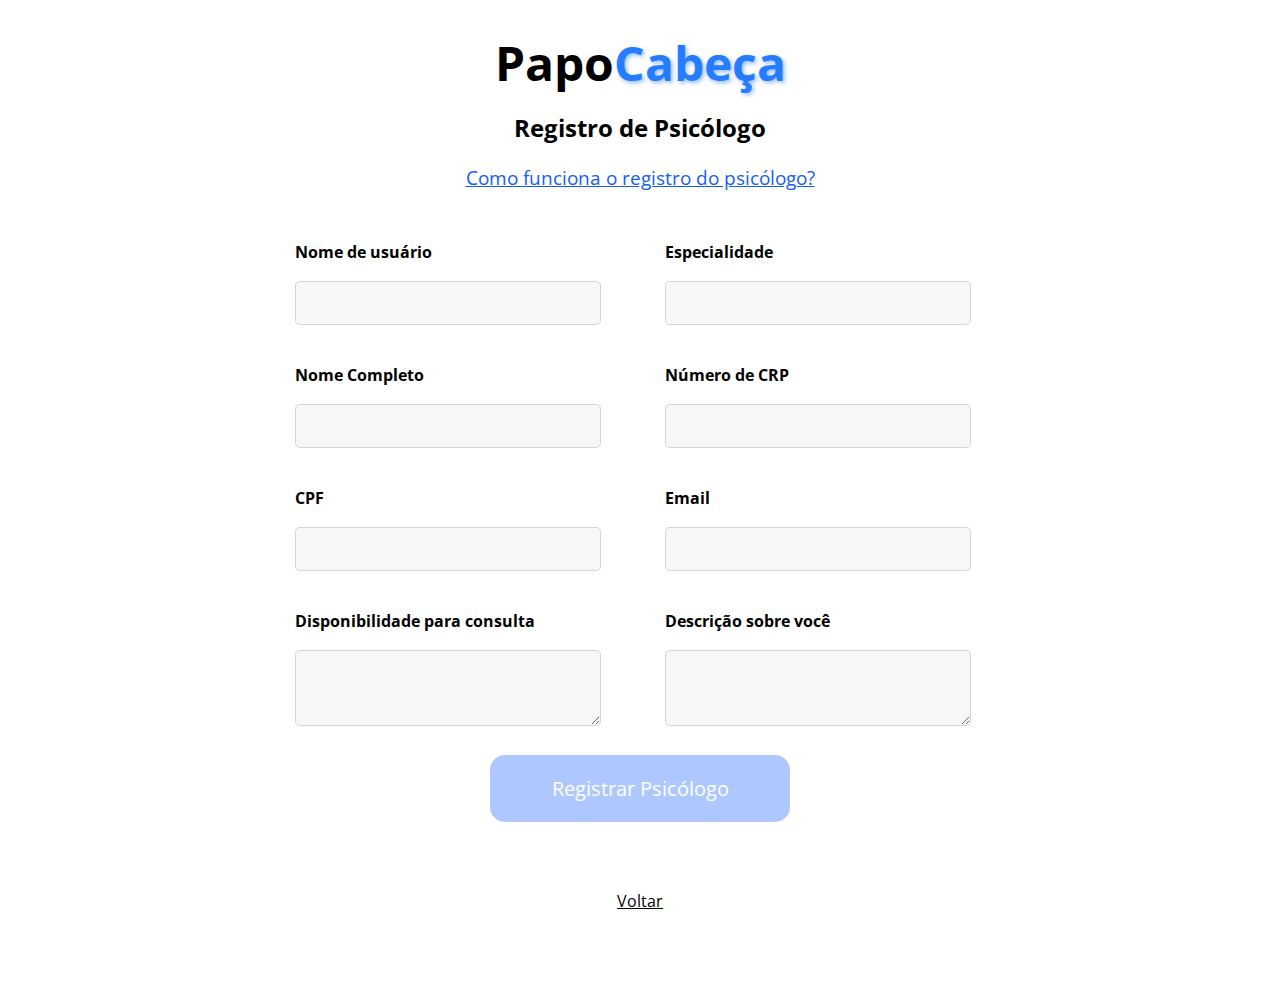
<file: auth-psico.html>
<!DOCTYPE html>
<html lang="pt-br">
<head>
    <meta charset="UTF-8">
    <meta name="viewport" content="width=device-width, initial-scale=1.0">
    <link type="text/css" rel="stylesheet" href="style/psicologo.css">
    <link rel="icon" href="img/icone.ico" type="image/x-icon">
    <link rel="stylesheet" href="style/sweetalert2.css">
    <link rel="stylesheet" href="https://cdnjs.cloudflare.com/ajax/libs/font-awesome/6.4.2/css/all.min.css">
    <script src="js/jquery.js"></script>
    <script src="js/sweetalert2.js"></script>
    <title>PapoCabeça</title>
</head>
<body>
    <h1>Papo<span>Cabeça</span></h1>
    <h2>Registro de Psicólogo</h2>

    <div class="duvida">
        <a href="sobre_psico.html">Como funciona o registro do psicólogo?</a>
    </div>

    <div class="container">
        <form id="registroPsicologoForm" method="post">
            <div class="left">
                <label for="username_psicologo">Nome de usuário</label>
                <input type="text" name="username_psicologo" id="username_psicologo" required>

                <label for="nome_psicologo">Nome Completo</label>
                <input type="text" name="nome_psicologo" id="nome_psicologo" required>

                <label for="cpf_psicologo">CPF</label>
                <input type="text" name="cpf_psicologo" id="cpf_psicologo" required>

                <label for="disponibilidade">Disponibilidade para consulta</label>
                <textarea id="disponibilidade" name="disponibilidade" required></textarea>
            </div>

            <div class="right">
                <label for="especialidade">Especialidade</label>
                <input type="text" name="especialidade" id="especialidade" required>

                <label for="crp">Número de CRP</label>
                <input type="text" name="crp" id="crp" required>

                <label for="contato">Email</label>
                <input type="text" name="contato" id="contato" required>

                <label for="descricao">Descrição sobre você</label>
                <textarea id="descricao" name="descricao" required></textarea>
            </div>

            <button type="submit">Registrar Psicólogo</button>
        </form>
    </div>

    <div class="link-voltar">
        <a href="auth.html">Voltar</a>
    </div>

    <script>
        document.getElementById('registroPsicologoForm').addEventListener('submit', function(event) {
    event.preventDefault(); // Impede o envio normal do formulário

    const formData = new FormData(this);

    fetch('process/psicologo.php', {
        method: 'POST',
        body: formData
    })
    .then(response => response.json())  // Espera que o PHP retorne um JSON
    .then(data => {
        if (data.status === "success") {
            Swal.fire({
                icon: 'success',
                title: 'Psicólogo registrado com sucesso!',
                text: data.message,
            }).then(() => {
                window.location.reload();  // Opcional: Recarrega a página ou redireciona
            });
        } else {
            Swal.fire({
                icon: 'error',
                title: 'Erro!',
                text: data.message,
            });
        }
    })
    .catch(error => {
        Swal.fire({
            icon: 'error',
            title: 'Erro de conexão!',
            text: 'Não foi possível conectar ao servidor.',
        });
    });
});

    </script>
</body>
</html>
</file>
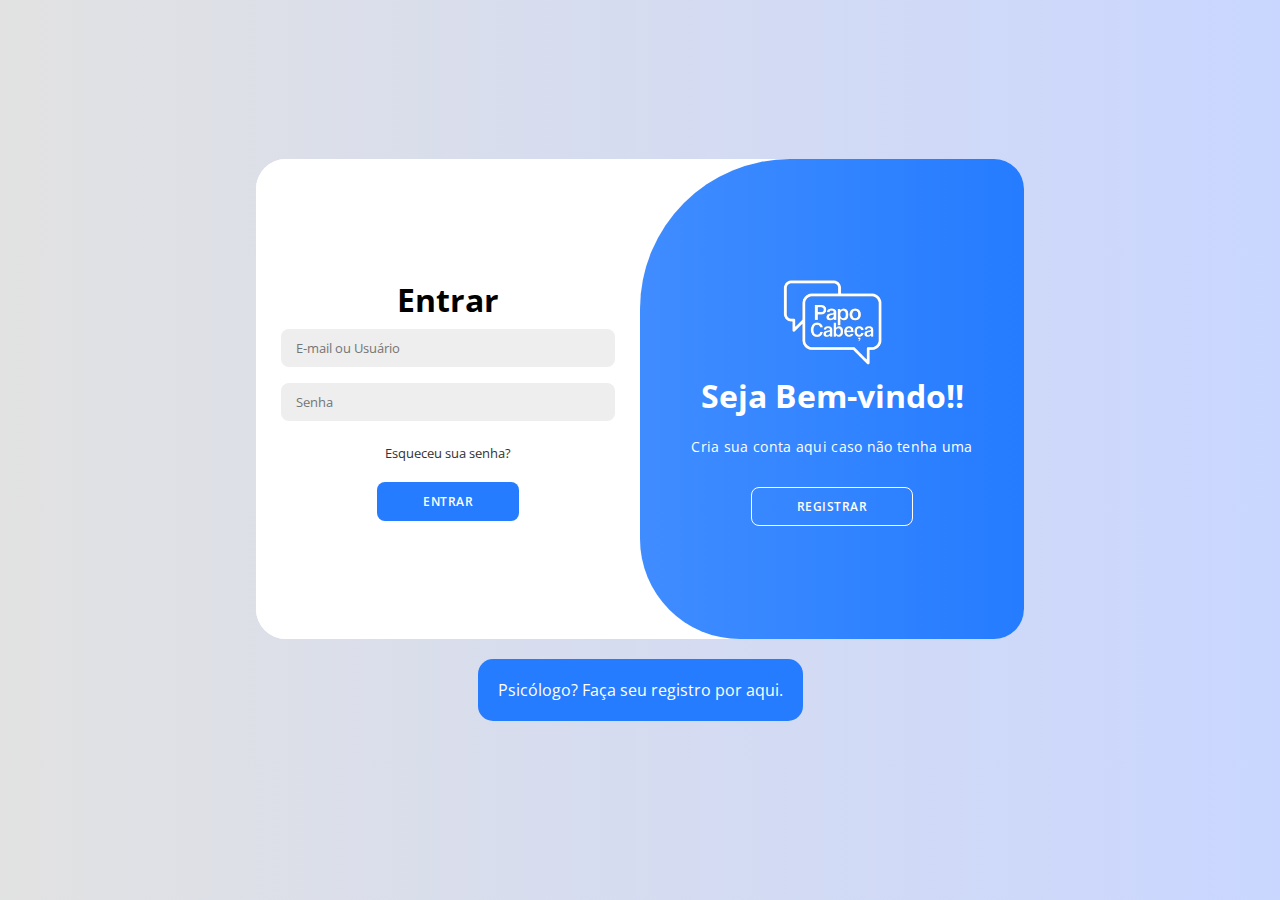
<file: auth.html>
<!DOCTYPE html>
<html lang="pt-br">
<head>
    <meta charset="UTF-8">
    <meta name="viewport" content="width=device-width, initial-scale=1.0">
    <link type="text/css" rel="stylesheet" href="style/auth.css">
    <link rel="stylesheet" href="style/sweetalert2.css">
    <link rel="stylesheet" href="https://cdnjs.cloudflare.com/ajax/libs/font-awesome/6.4.2/css/all.min.css">
    <script src="js/jquery.js"></script>
    <script src="js/sweetalert2.js"></script>
    <link rel="icon" href="img/icone.ico" type="image/x-icon">
    <title>PapoCabeça</title>
</head>
<body>
    <div id="loading" style="display: none;">Loading&#8330</div>

    <div class="container" id="container">
        <div class="form-container sign-up">
            <form method="POST" id="registrar">
                <h1>Criar nova conta</h1>
                <input type="text" name="username" minlength="5" maxlength="15" required placeholder="Usuário"/>
                <input type="email" name="email" required placeholder="E-mail" />
                <input type="password" name="password" minlength="8" required placeholder="Senha" />
                <input type="password" name="repPassword" minlength="8" required placeholder="Repita a senha" />
                <button type="submit">Criar</button>
            </form>
        </div>
        <div class="form-container sign-in">
            <form method="POST" id="logar">
                <h1>Entrar</h1>
                <input type="text" name="email" class="field" required placeholder="E-mail ou Usuário" />
                <input type="password" name="password" class="field" required placeholder="Senha" />
                <a href="#">Esqueceu sua senha? </a>
                <button type="submit">Entrar</button>
            </form>
        </div>
        <div class="toggle-container">
            <div class="toggle">
                <div class="toggle-panel toggle-left">
                    <img src="img/pc-img.png" alt="logo papo cabeça">
                    <h1>Já tem conta?</h1>
                    <p>Entre aqui com sua conta</p>
                    <button class="hidden" id="login">Entrar</button>
                </div>
                <div class="toggle-panel toggle-right right">
                    <img src="img/pc-img.png" alt="logo papo cabeça">
                    <h1>Seja Bem-vindo!!</h1>   
                    <p>Cria sua conta aqui caso não tenha uma</p>
                    <button class="hidden" id="register">Registrar</button>
                </div>
            </div>
        </div>
    </div>

    <div class="btn-psico">
        <button><a href="auth-psico.html">Psicólogo? Faça seu registro por aqui. </a></button>
    </div>

    <script src="js/script.js"></script>

    <script>
        // Função para exibir alertas de erro
        function showError(title, text) {
            Swal.fire({
                title: title,
                text: text,
                icon: 'error',
                confirmButtonText: 'Tentar novamente'
            });
        }

        // Submissão de formulário para login
        $('#logar').on('submit', function (e) {
            e.preventDefault();
            $.ajax({
                type: 'post',
                url: 'process/login.php',
                data: $(this).serialize(),
                beforeSend: function () {
                    $('#loading').show();
                },
                complete: function () {
                    $('#loading').hide();
                },
                success: function (data) {
                    const response = JSON.parse(data);
                    if (response.redirect) {
                        location.href = response.redirect;
                    }
                },
                error: function (error) {
                    console.error(error);
                    showError('Oops!', 'Erro ao fazer login. Por favor, tente novamente.');
                }
            });
        });
        
        // Submissão de formulário para registro
        $('#registrar').on('submit', function (e) {
            e.preventDefault();
            $.ajax({
                type: 'post',
                url: 'process/registration.php',
                data: $(this).serialize(),
                beforeSend: function () {
                    $('#loading').show();
                },
                complete: function () {
                    $('#loading').hide();
                },
                success: function (data) {
                    location.href = "./";
                },
                error: function (error) {
                    console.error(error);
                    showError('Ocorreu algum erro!!', 'Erro ao criar conta. Por favor, tente novamente.');
                }
            });
        });
    </script>
</body>
</html>
</file>
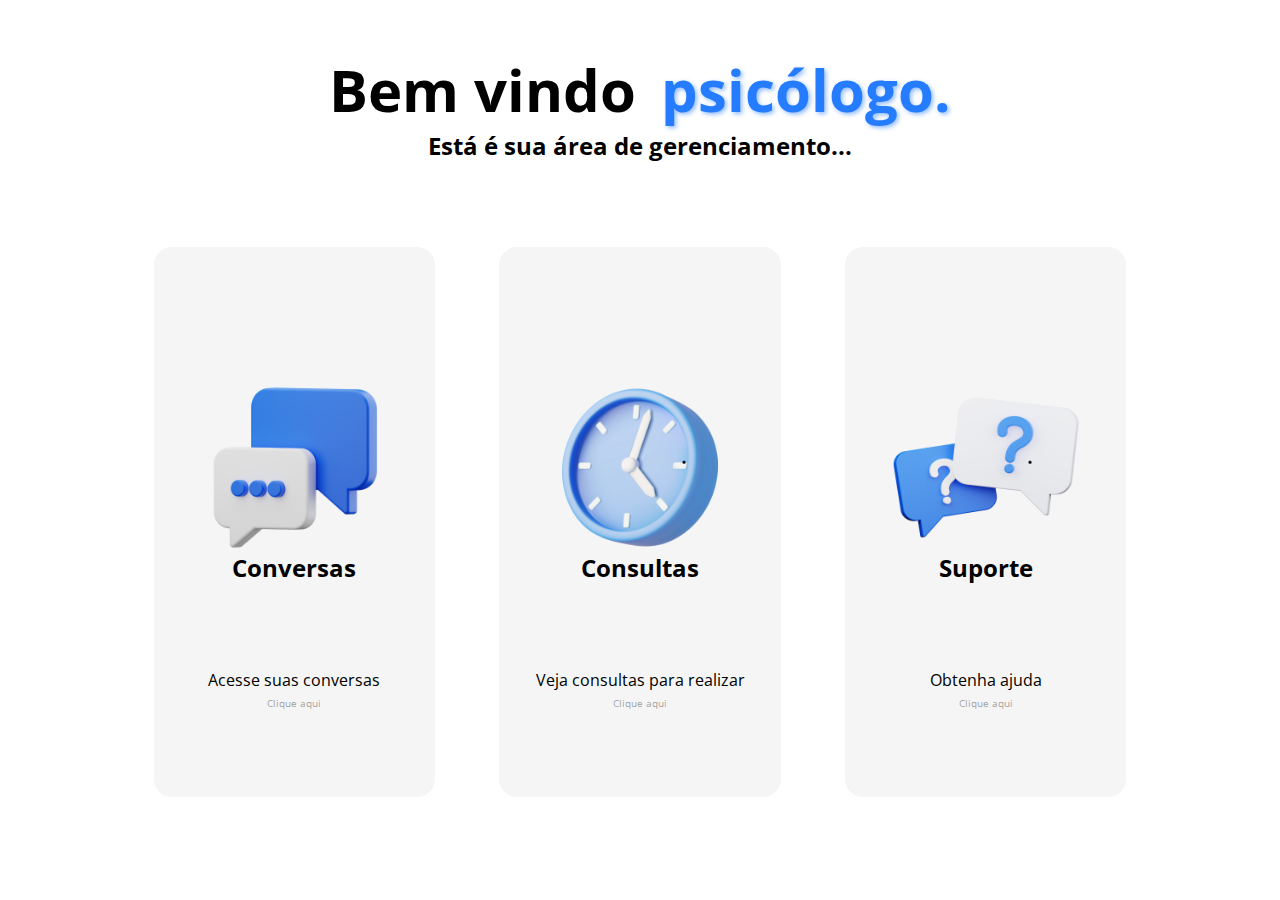
<file: dashboard.html>
<!DOCTYPE html>
<html lang="pt-br">
<head>
    <meta charset="UTF-8">
    <link type="text/css" rel="stylesheet" href="style/dashboard.css">
    <link rel="icon" href="img/icone.ico" type="image/x-icon">
    <link rel="stylesheet" href="style/sweetalert2.css">
    <link rel="stylesheet" href="https://cdnjs.cloudflare.com/ajax/libs/font-awesome/6.4.2/css/all.min.css">
    <script src="js/jquery.js"></script>
    <script src="js/sweetalert2.js"></script>
    <title>PapoCabeça</title>
</head>
<body>
    
    <h1>Bem vindo <span> psicólogo.</span></h1>
    <h2>Está é sua área de gerenciamento...</h2>


    <div class="blocos-container" id="blocos-container">
        <div class="bloco" id="bloco-um" >
            <img src="img/chatdenovo.png" alt="">
            <a href="conversas.html">
                <h2>Conversas</h2>
                <p>Acesse suas conversas</p>
                <p id="click-me">Clique aqui</p>
            </a>
        </div>
        <div class="bloco" id="bloco-um" >
            <img src="img/calendario.png" alt="">
            <a href="consultas.html">
                <h2>Consultas </h2>
                <p>Veja consultas para realizar</p>
                <p id="click-me">Clique aqui</p>
            </a>
        </div>
        <div class="bloco" id="bloco-um" >
            <img src="img/suport.png" alt="">
            <a href="suport.html">
                <h2>Suporte</h2>
                <p>Obtenha ajuda</p>
                <p id="click-me">Clique aqui</p>
            </a>
        </div>
    </div>

</body>
</html>
</file>
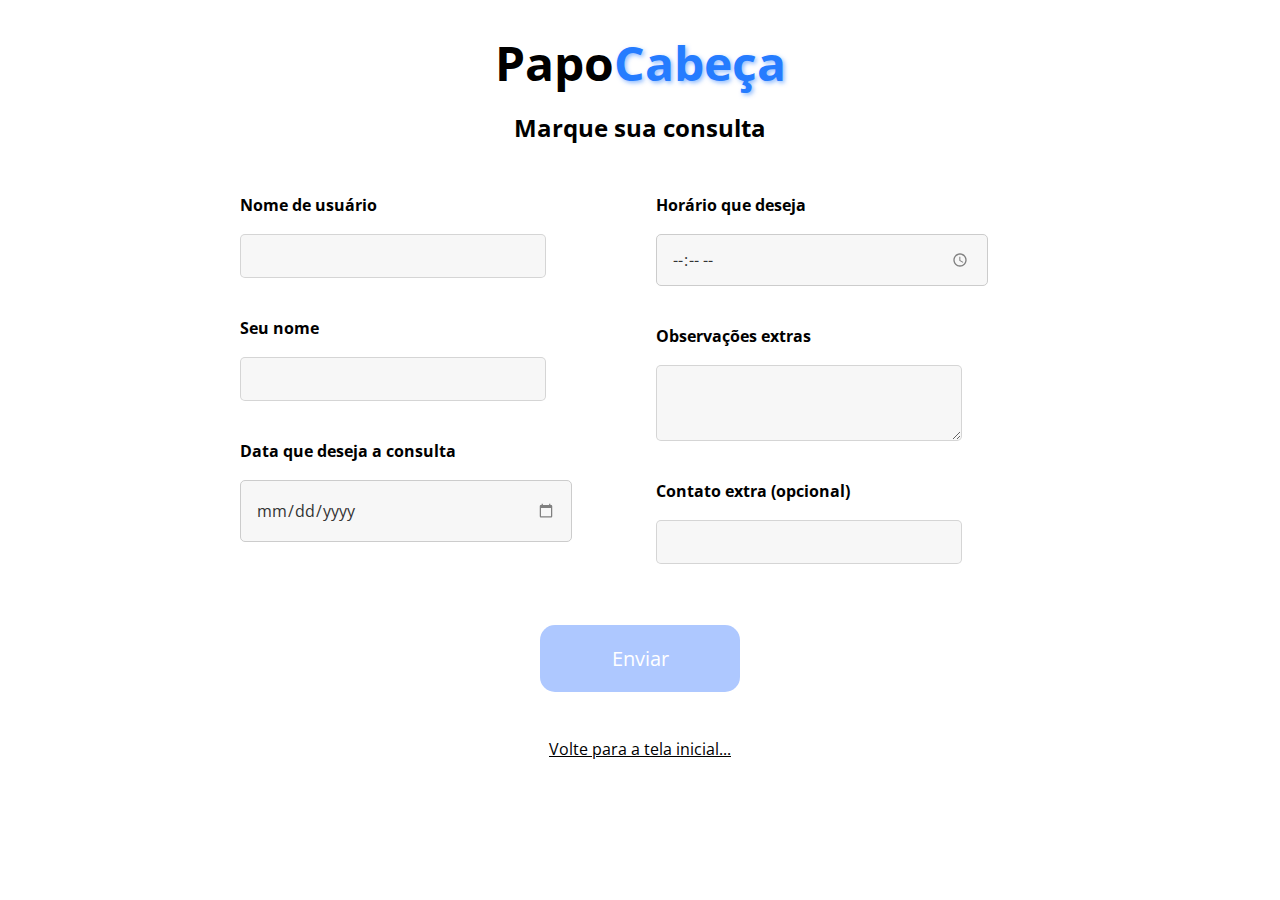
<file: marcar-consulta.html>
<!DOCTYPE html>
<html lang="pt-br">
<head>
    <meta charset="UTF-8">
    <meta name="viewport" content="width=device-width, initial-scale=1.0">
    <link type="text/css" rel="stylesheet" href="style/marcar-consulta.css">
    <link rel="icon" href="img/icone.ico" type="image/x-icon">
    <link rel="stylesheet" href="style/sweetalert2.css">
    <link rel="stylesheet" href="https://cdnjs.cloudflare.com/ajax/libs/font-awesome/6.4.2/css/all.min.css">
    <script src="js/jquery.js"></script>
    <script src="js/sweetalert2.js"></script>
    <title>PapoCabeça</title>
</head>
<body>

    <h1>Papo<span>Cabeça</span></h1>

    <h2> Marque sua consulta </h2>
    
    <div class="container">
        <form id="consultaForm" method="post">
            <div class="left">
                <label for="username_consulta">Nome de usuário</label>
                <input type="text" name="username_consulta" id="usernametext" required>
    
                <label for="name_consulta">Seu nome</label>
                <input type="text" name="name_consulta" id="nametext" required>
    
                <label for="date">Data que deseja a consulta</label>
                <input type="date" name="date" id="date" required>
            </div>
    
            <div class="right">
                <label for="time">Horário que deseja</label>
                <input type="time" name="time" id="time" required>
    
                <label for="text">Observações extras</label>
                <textarea id="message" name="text"></textarea>
    
                <label for="contato">Contato extra (opcional)</label>
                <input type="text" name="contato" id="contato">
            </div>
    
            <button type="submit">Enviar</button>
        </form>
    </div>

    
    <div class="link-voltar">
        <a href="index.html">Volte para a tela inicial...</a>
    </div>
   
    
    

    <script>
        document.getElementById('consultaForm').addEventListener('submit', function(event) {
            event.preventDefault(); // Impede o envio normal do formulário

            const formData = new FormData(this);

            fetch('process/consult.php', {
                method: 'POST',
                body: formData
            })
            .then(response => response.json())  // Espera que o PHP retorne um JSON
            .then(data => {
                if (data.status === "success") {
                    Swal.fire({
                        icon: 'success',
                        title: 'Consulta enviada, aguarde!',
                        text: data.message,
                    }).then(() => {
                        window.location.reload();  // Opcional: Recarrega a página ou redireciona para outra
                    });
                } else {
                    Swal.fire({
                        icon: 'error',
                        title: 'Erro!',
                        text: data.message,
                    });
                }
            })
            .catch(error => {
                Swal.fire({
                    icon: 'error',
                    title: 'Erro de conexão!',
                    text: 'Não foi possível conectar ao servidor.',
                });
            });
        });
    </script>
</body>
</html>
</file>
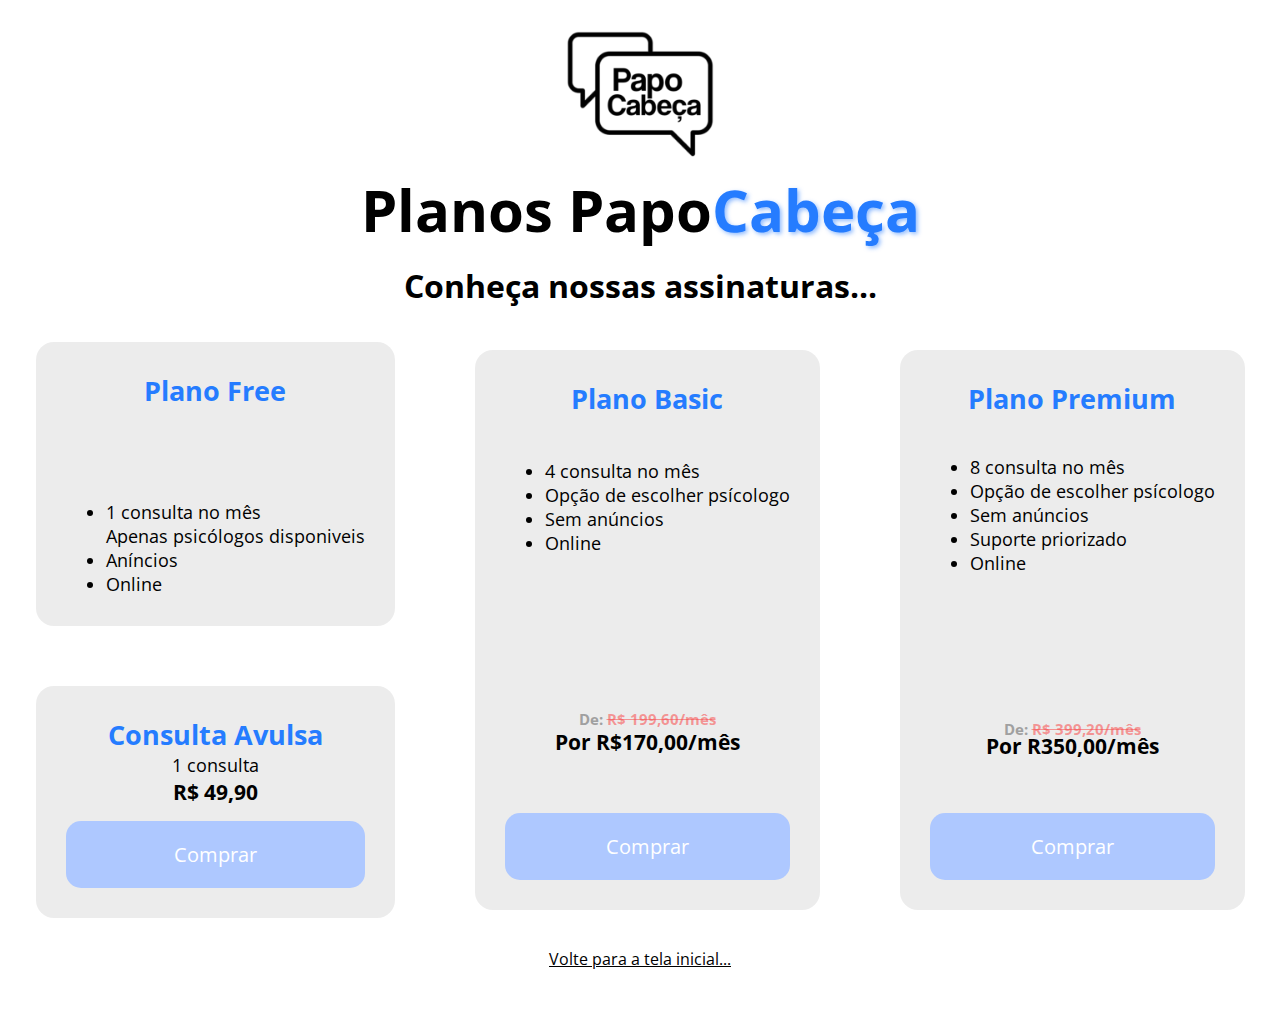
<file: planos.html>
<!DOCTYPE html>
<html lang="en">
<head>
    <meta charset="UTF-8">
    <meta name="viewport" content="width=device-width, initial-scale=1.0">
    <link type="text/css" rel="stylesheet" href="style/planos.css">
    <link rel="icon" href="img/icone.ico" type="image/x-icon">
    <link rel="stylesheet" href="style/sweetalert2.css">
    <link rel="stylesheet" href="https://cdnjs.cloudflare.com/ajax/libs/font-awesome/6.4.2/css/all.min.css">
    <script src="js/jquery.js"></script>
    <script src="js/sweetalert2.js"></script>
    <title>PapoCabeça</title>
</head>
<body>
    
    <div class="tittle">
        <img src="img/pc_img_black.png" alt="">
        <h1>Planos Papo<span>Cabeça</span></h1>
    </div>

    <h1 id="text"> Conheça nossas assinaturas... </h1>

    <div class="container">

        <div class="dois-blocos">
            <div class="plano-bloco" id="tamanho-free">
                <h2>Plano Free</h2>
                <ul>
                    <li>1 consulta no mês</li>
                    <l1>Apenas psicólogos disponiveis</l1>
                    <li>Aníncios</li>
                    <li>Online</li>
                </ul>
    
                
            </div>

            
            <div class="plano-bloco"  id="tamamnho-consulta">
                <h2>Consulta Avulsa</h2>
                <p>1 consulta</p>
    
                <h3>R$ 49,90</h3>
                <button><a href="">Comprar</a></button>

            </div>
    
        </div>

        <div class="plano-bloco" id="tamanho">
            <h2>Plano Basic</h2>
            <ul>
                <li>4 consulta no mês</li>
                <li>Opção de escolher psícologo</li>
                <li>Sem anúncios</li>
                <li>Online</li>
            </ul>
            <br>
            <h5>De: <s>R$ 199,60/mês</s></h5>
            <h3>Por R$170,00/mês</h3>
            <button><a href="">Comprar</a></button>

        </div>

        <div class="plano-bloco" id="tamanho">
            <h2>Plano Premium</h2>
            <ul>
                <li>8 consulta no mês</li>
                <li>Opção de escolher psícologo</li>
                <li>Sem anúncios</li>
                <li>Suporte priorizado</li>
                <li>Online</li>
            </ul>
            <br>     
            <h5>De: <s>R$ 399,20/mês</s></h5>
            <h3>Por R350,00/mês</h3>
            <button><a href="">Comprar</a></button>

        </div>
    </div>

    <div class="link-voltar">
        <a href="index.html">Volte para a tela inicial...</a>
    </div>
   

</body>
</html>
</file>
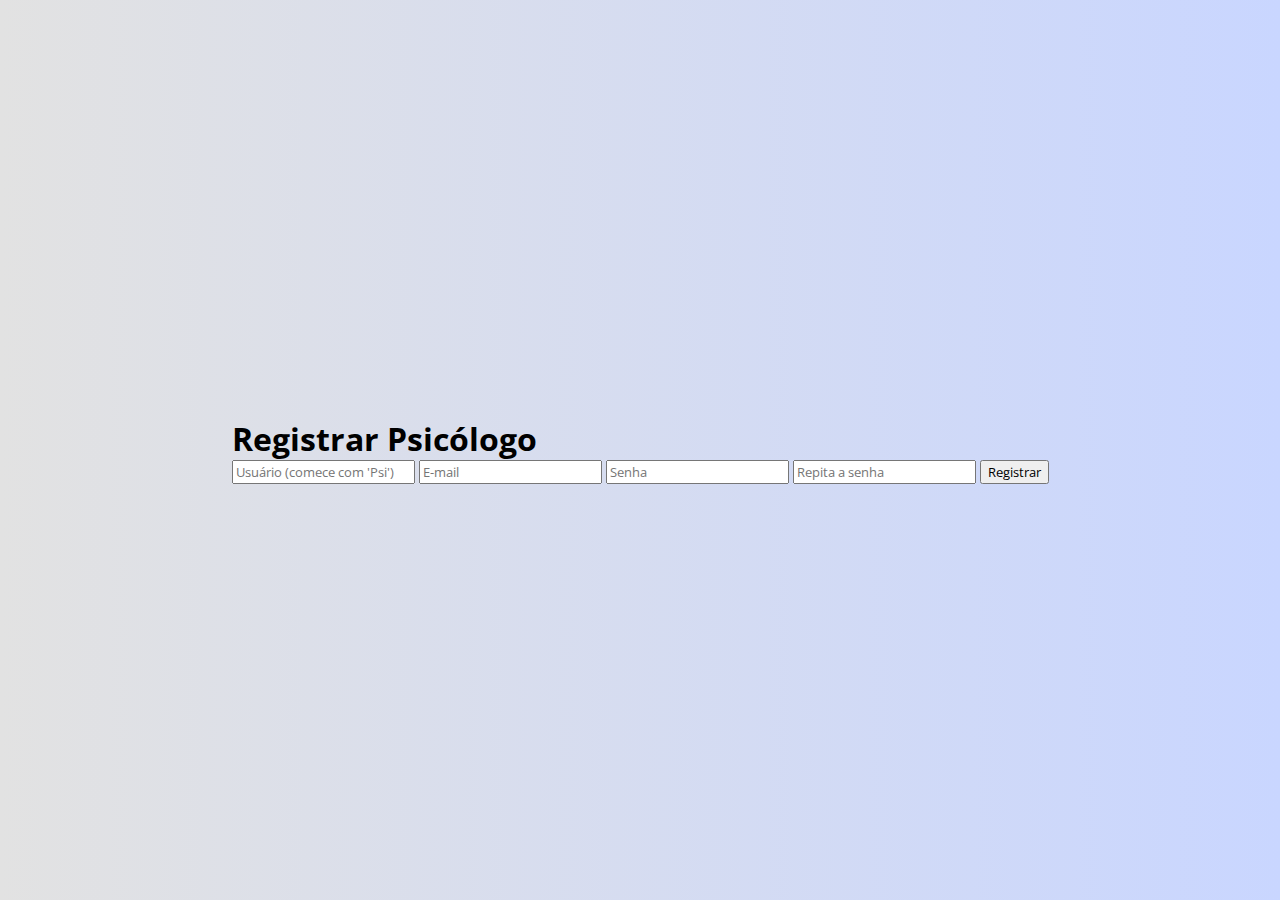
<file: register-psico.html>
<!DOCTYPE html>
<html lang="pt-br">
<head>
    <meta charset="UTF-8">
    <meta name="viewport" content="width=device-width, initial-scale=1.0">
    <link type="text/css" rel="stylesheet" href="style/auth.css">
    <link rel="stylesheet" href="style/sweetalert2.css">
    <script src="js/jquery.js"></script>
    <script src="js/sweetalert2.js"></script>
    <title>Registro Psicólogo</title>
</head>
<body>
    <form method="POST" id="registrarPsico">
        <h1>Registrar Psicólogo</h1>
        <input type="text" name="username" minlength="5" maxlength="15" required placeholder="Usuário (comece com 'Psi')"/>
        <input type="email" name="email" required placeholder="E-mail"/>
        <input type="password" name="password" minlength="8" required placeholder="Senha"/>
        <input type="password" name="repPassword" minlength="8" required placeholder="Repita a senha"/>
        <button type="submit">Registrar</button>
    </form>

    <script>
        $('#registrarPsico').on('submit', function (e) {
            e.preventDefault();
            $.ajax({
                type: 'POST',
                url: 'process/register-psico.php',
                data: $(this).serialize(),
                success: function () {
                    Swal.fire({
                        title: 'Registro realizado com sucesso!',
                        text: 'Você já pode fazer login.',
                        icon: 'success',
                        confirmButtonText: 'Entendido'
                    });
                },
                error: function (error) {
                    console.error(error);
                    Swal.fire({
                        title: 'Erro!',
                        text: 'Houve um problema no registro. Por favor, tente novamente.',
                        icon: 'error',
                        confirmButtonText: 'Tentar novamente'
                    });
                }
            });
        });
    </script>
</body>
</html>
</file>
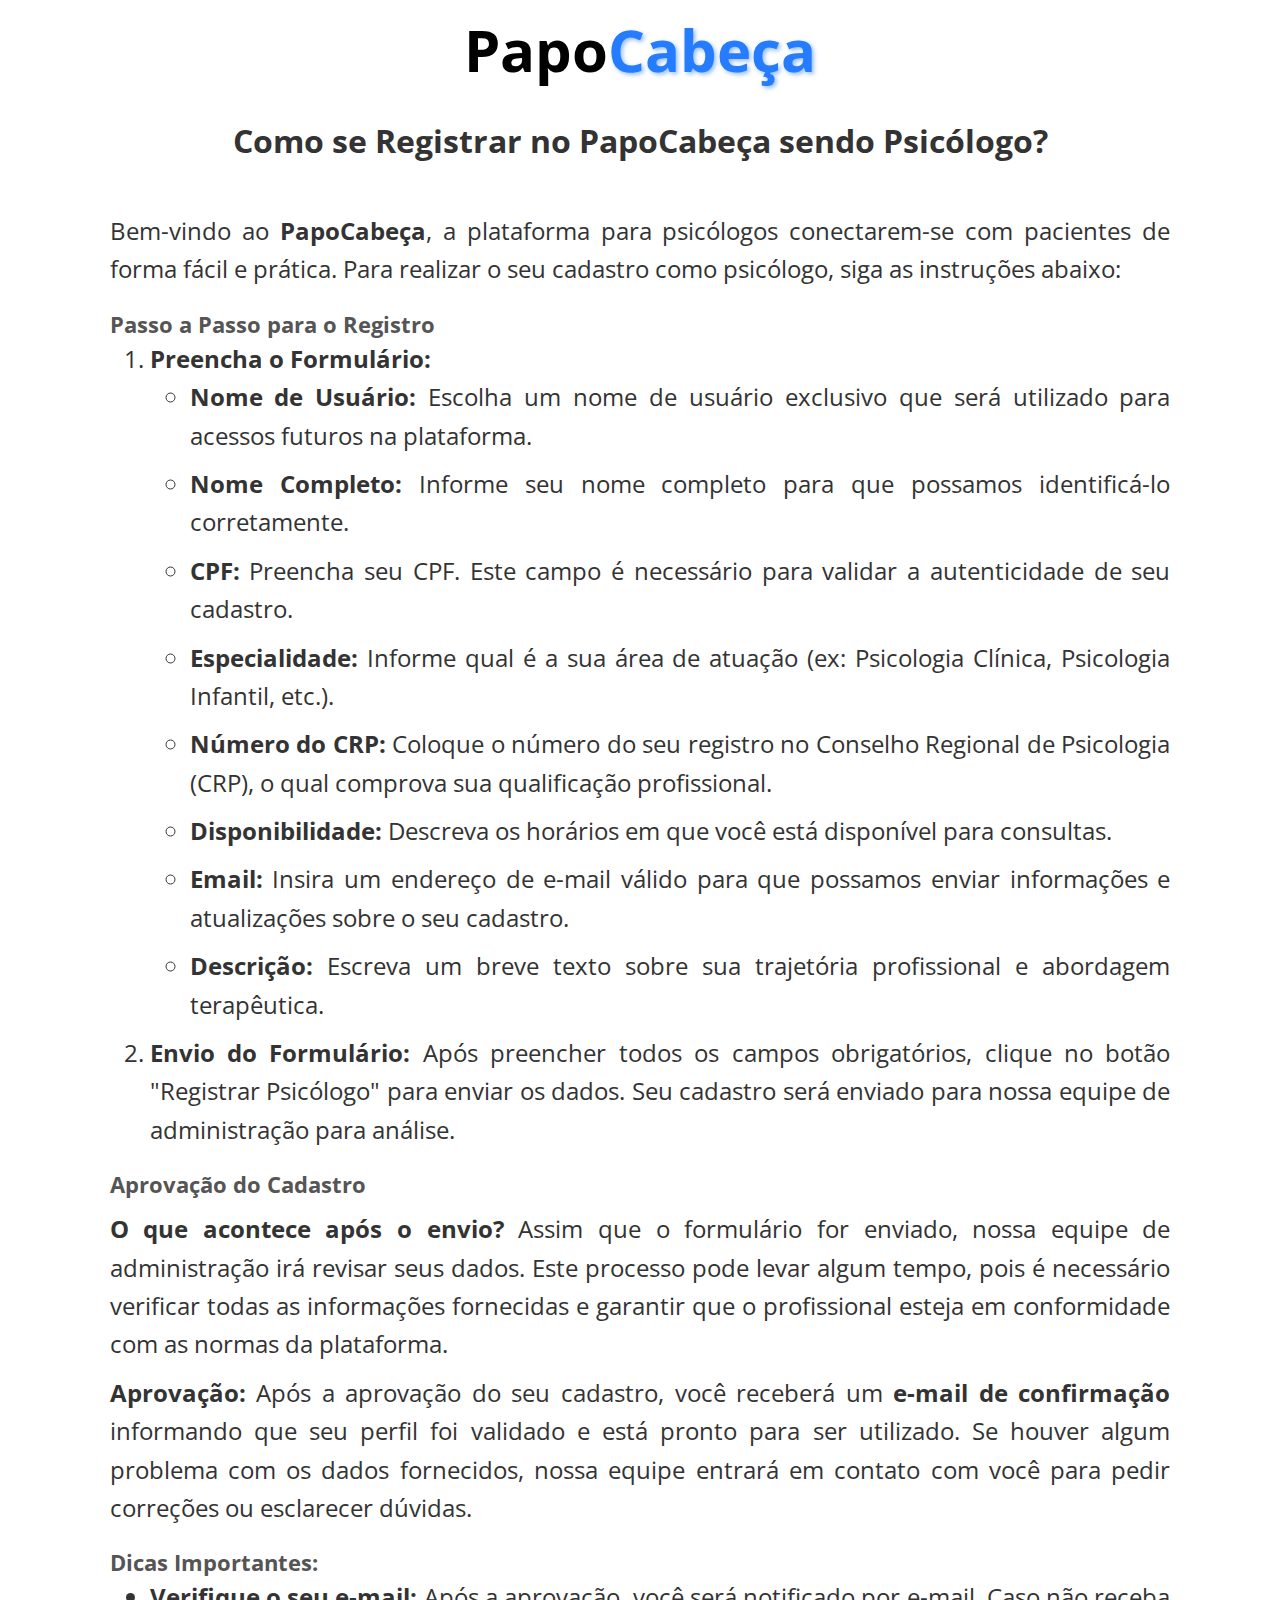
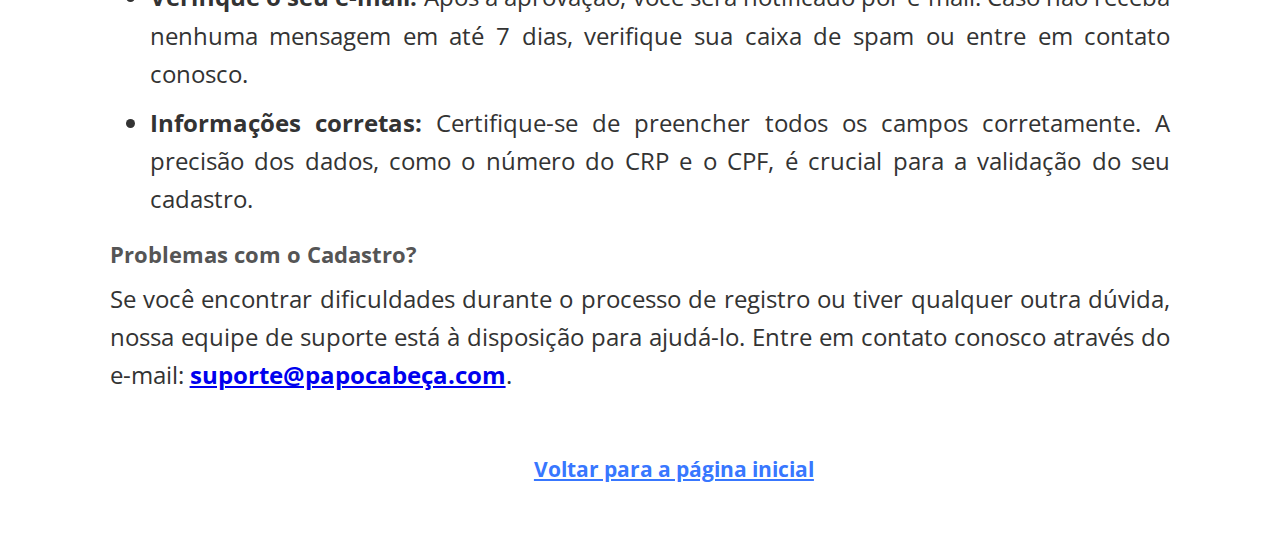
<file: sobre_psico.html>
<!DOCTYPE html>
<html lang="pt-br">
<head>
    <meta charset="UTF-8">
    <meta name="viewport" content="width=device-width, initial-scale=1.0">
    <link rel="stylesheet" href="style/sobre-psico.css">
    <link rel="icon" href="img/icone.ico" type="image/x-icon">
    <link rel="stylesheet" href="style/sweetalert2.css">
    <link rel="stylesheet" href="https://cdnjs.cloudflare.com/ajax/libs/font-awesome/6.4.2/css/all.min.css">
    <script src="js/jquery.js"></script>
    <script src="js/sweetalert2.js"></script>
    <title>PapoCabeça - Como se Registrar</title>
</head>
<body>
    <h1>Papo<span>Cabeça</span></h1>
    <h2>Como se Registrar no PapoCabeça sendo Psicólogo?</h2>

    <div class="container">
        <p>Bem-vindo ao <strong>PapoCabeça</strong>, a plataforma para psicólogos conectarem-se com pacientes de forma fácil e prática. Para realizar o seu cadastro como psicólogo, siga as instruções abaixo:</p>

        <h3>Passo a Passo para o Registro</h3>
        <ol>
            <li><strong>Preencha o Formulário:</strong>
                <ul>
                    <li><strong>Nome de Usuário:</strong> Escolha um nome de usuário exclusivo que será utilizado para acessos futuros na plataforma.</li>
                    <li><strong>Nome Completo:</strong> Informe seu nome completo para que possamos identificá-lo corretamente.</li>
                    <li><strong>CPF:</strong> Preencha seu CPF. Este campo é necessário para validar a autenticidade de seu cadastro.</li>
                    <li><strong>Especialidade:</strong> Informe qual é a sua área de atuação (ex: Psicologia Clínica, Psicologia Infantil, etc.).</li>
                    <li><strong>Número do CRP:</strong> Coloque o número do seu registro no Conselho Regional de Psicologia (CRP), o qual comprova sua qualificação profissional.</li>
                    <li><strong>Disponibilidade:</strong> Descreva os horários em que você está disponível para consultas.</li>
                    <li><strong>Email:</strong> Insira um endereço de e-mail válido para que possamos enviar informações e atualizações sobre o seu cadastro.</li>
                    <li><strong>Descrição:</strong> Escreva um breve texto sobre sua trajetória profissional e abordagem terapêutica.</li>
                </ul>
            </li>

            <li><strong>Envio do Formulário:</strong> Após preencher todos os campos obrigatórios, clique no botão "Registrar Psicólogo" para enviar os dados. Seu cadastro será enviado para nossa equipe de administração para análise.</li>
        </ol>

        <h3>Aprovação do Cadastro</h3>
        <p><strong>O que acontece após o envio?</strong> Assim que o formulário for enviado, nossa equipe de administração irá revisar seus dados. Este processo pode levar algum tempo, pois é necessário verificar todas as informações fornecidas e garantir que o profissional esteja em conformidade com as normas da plataforma.</p>

        <p><strong>Aprovação:</strong> Após a aprovação do seu cadastro, você receberá um <strong>e-mail de confirmação</strong> informando que seu perfil foi validado e está pronto para ser utilizado. Se houver algum problema com os dados fornecidos, nossa equipe entrará em contato com você para pedir correções ou esclarecer dúvidas.</p>

        <h3>Dicas Importantes:</h3>
        <ul>
            <li><strong>Verifique o seu e-mail:</strong> Após a aprovação, você será notificado por e-mail. Caso não receba nenhuma mensagem em até 7 dias, verifique sua caixa de spam ou entre em contato conosco.</li>
            <li><strong>Informações corretas:</strong> Certifique-se de preencher todos os campos corretamente. A precisão dos dados, como o número do CRP e o CPF, é crucial para a validação do seu cadastro.</li>
        </ul>

        <h3>Problemas com o Cadastro?</h3>
        <p>Se você encontrar dificuldades durante o processo de registro ou tiver qualquer outra dúvida, nossa equipe de suporte está à disposição para ajudá-lo. Entre em contato conosco através do e-mail: <strong><a href="mailto:suporte@papocabeça.com">suporte@papocabeça.com</a></strong>.</p>

        <div class="link-voltar">
            <a href="auth-psico.html">Voltar para a página inicial</a>
        </div>
    </div>

</body>
</html>
</file>
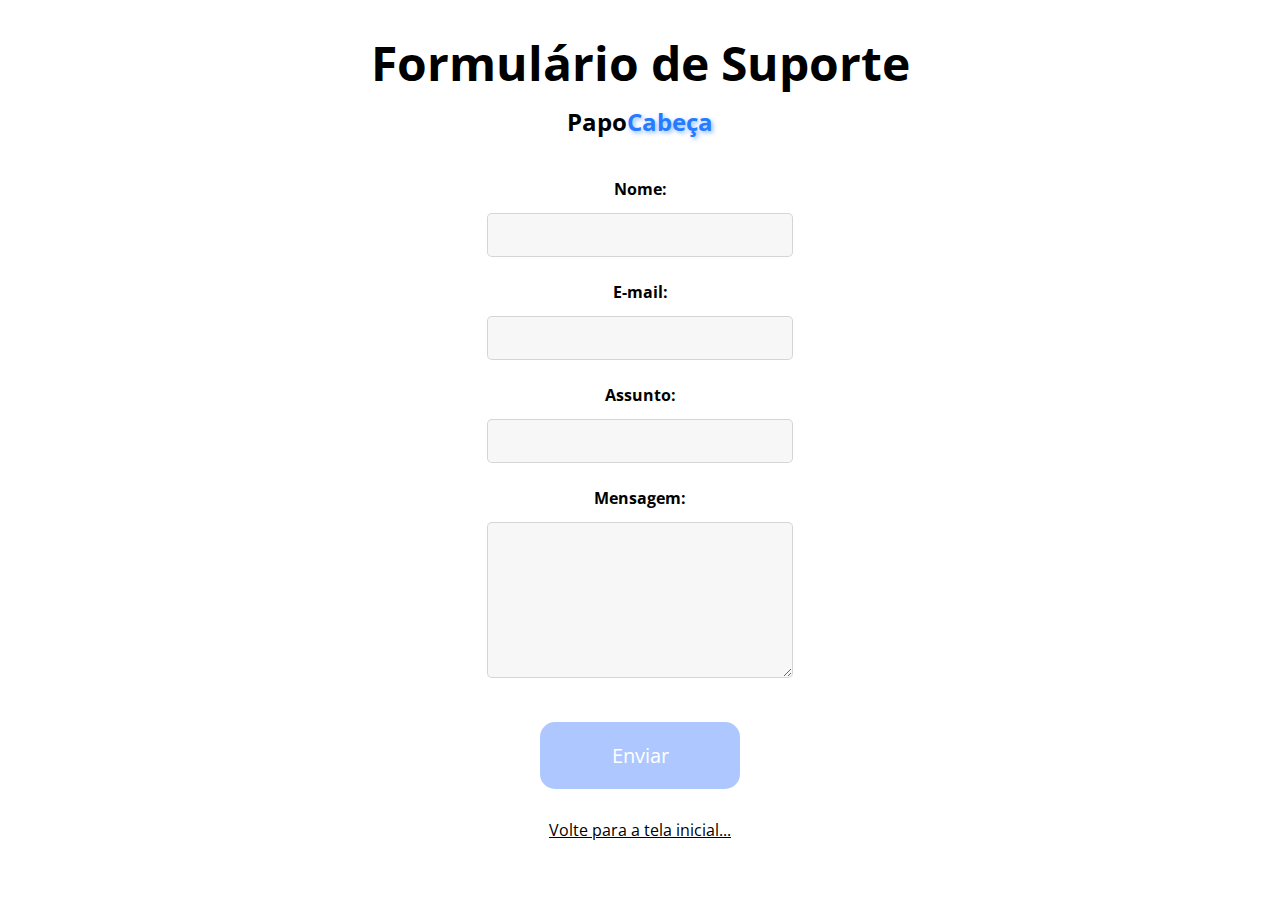
<file: suport.html>
<!DOCTYPE html>
<html lang="pt-br">
<head>
    <meta charset="UTF-8">
    <meta name="viewport" content="width=device-width, initial-scale=1.0">
    <link rel="stylesheet" href="style/support.css">
    <link rel="icon" href="img/icone.ico" type="image/x-icon">  
    <title>PapoCabeça</title>
    <script src="js/jquery.js"></script>
    <script src="js/sweetalert2.js"></script>
</head>
<body>
    <h1>Formulário de Suporte</h1>
    
    <h2>Papo<span>Cabeça</span></h2>
    <div class="flex">
        <form id="supportForm" method="POST">
            <label for="name">Nome:</label> <br>
            <input type="text" name="name" required><br>
            
            <label for="email">E-mail:</label>  <br>
            <input type="email" name="email" required><br>
            
            <label for="subject">Assunto:</label>  <br>
            <input type="text" name="subject" required><br>
            
            <label for="message">Mensagem:</label>  <br>
            <textarea rows="5" cols="40" name="message" required></textarea><br>
            
            <button type="submit">Enviar</button>
        </form>
    </div>

    <div class="link-voltar">
        <a href="index.html">Volte para a tela inicial...</a>
    </div>
   

    <script>
        // Submeter o formulário via AJAX
        document.getElementById('supportForm').addEventListener('submit', function(event) {
            event.preventDefault(); // Impede o envio normal do formulário
    
            const formData = new FormData(this);
    
            fetch('process/support.php', {  // Altere o caminho conforme necessário
                method: 'POST',
                body: formData
            })
            .then(response => response.json())
            .then(data => {
                if (data.status === "success") {
                    Swal.fire({
                        icon: 'success',
                        title: 'Mensagem enviada!',
                        text: data.message,
                    }).then(() => {
                        // Limpar os campos do formulário após o sucesso
                        document.getElementById('supportForm').reset();  // Limpa todos os campos do formulário
                    });
                } else {
                    Swal.fire({
                        icon: 'error',
                        title: 'Erro!',
                        text: data.message,
                    });
                }
            })
            .catch(error => {
                Swal.fire({
                    icon: 'error',
                    title: 'Erro de conexão!',
                    text: 'Não foi possível conectar ao servidor.',
                });
            });
        });
    </script>
    
</body>
</html>
</file>
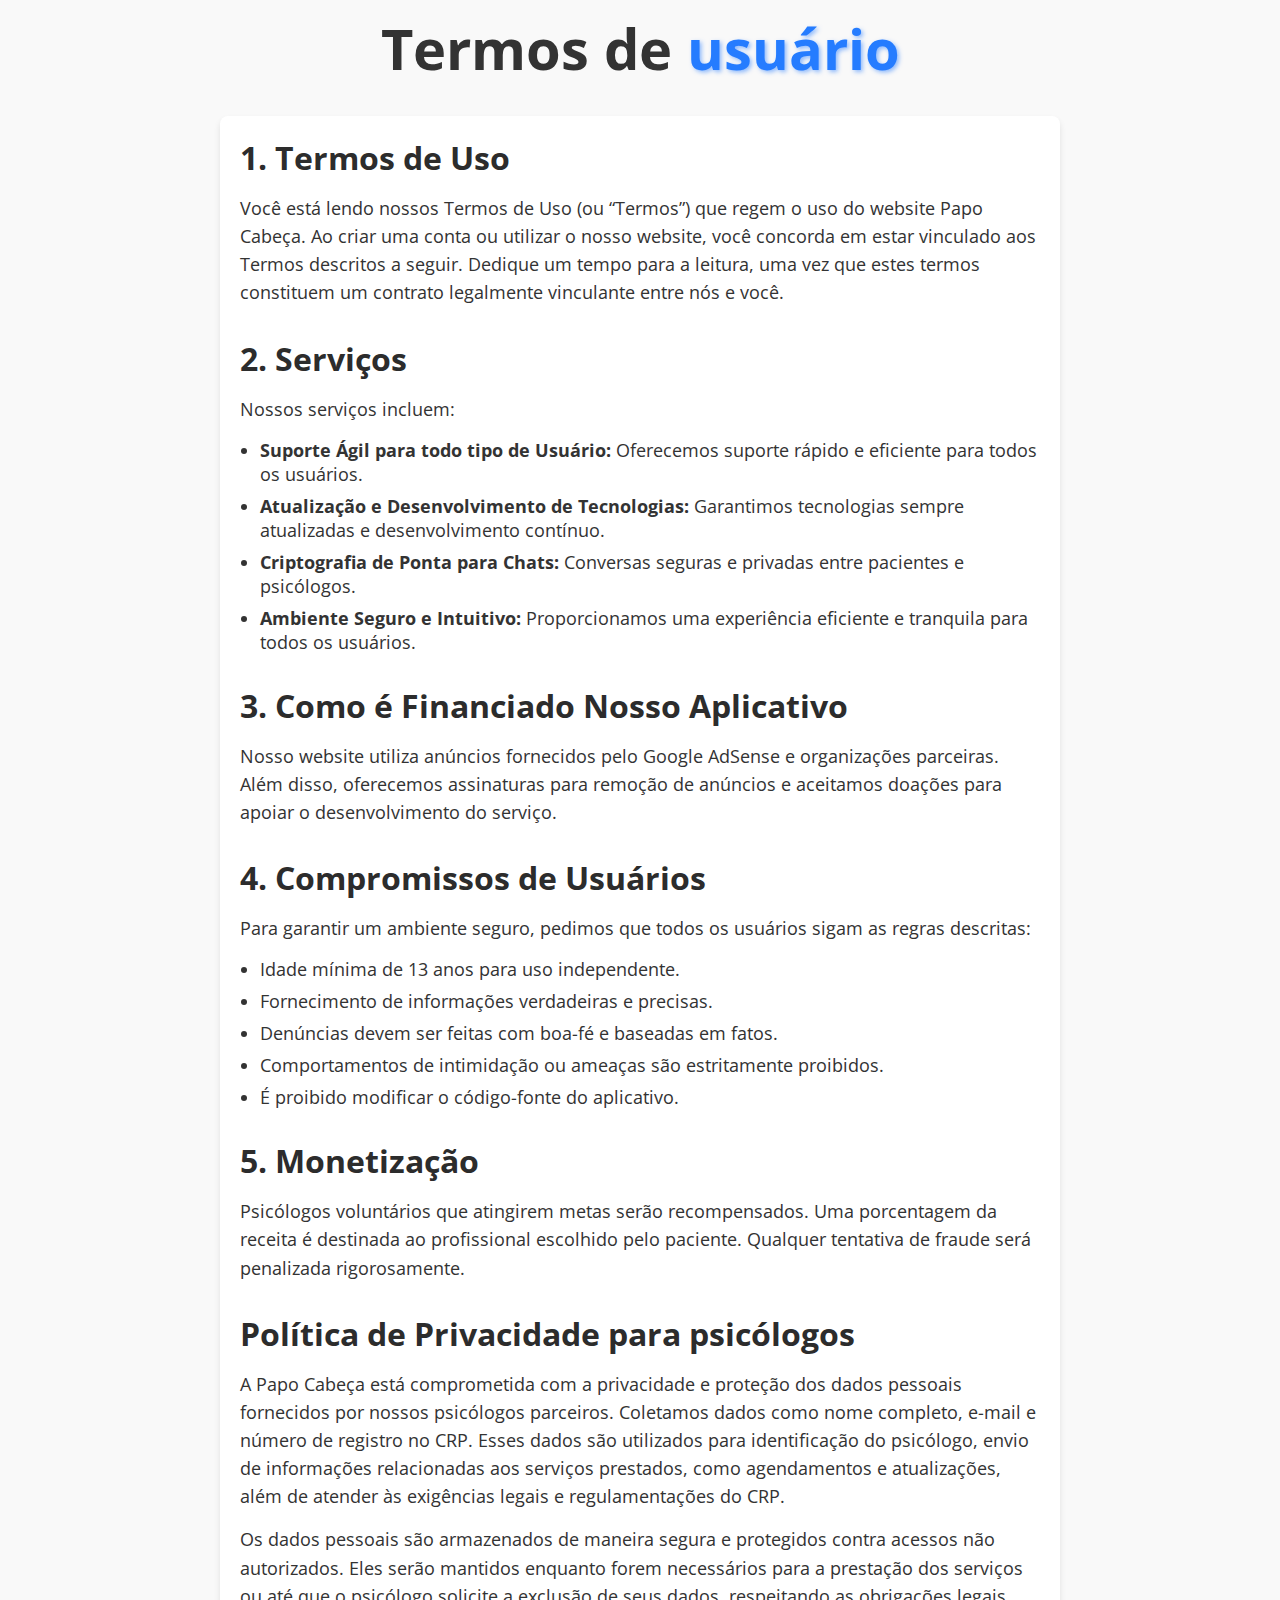
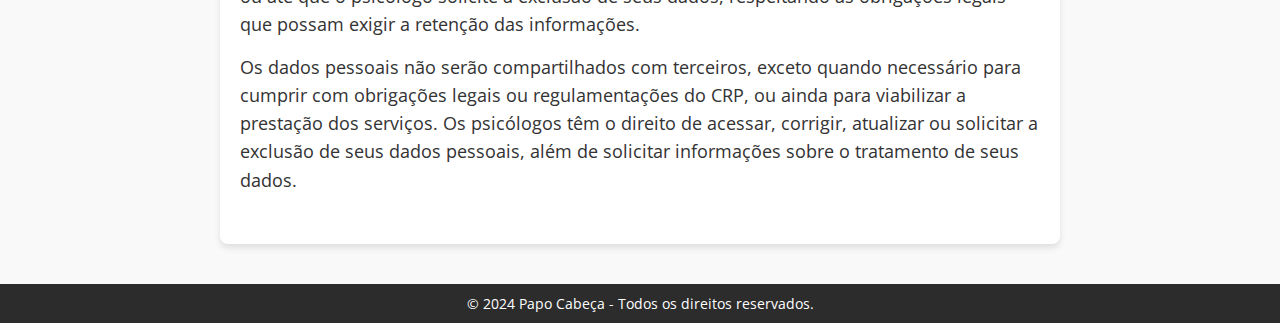
<file: termos.html>
<!DOCTYPE html>
<html lang="en">
<head>
    <meta charset="UTF-8">
    <meta name="viewport" content="width=device-width, initial-scale=1.0">
    <link type="text/css" rel="stylesheet" href="style/termos.css">
    <link rel="stylesheet" href="style/sweetalert2.css">
    <link rel="stylesheet" href="https://cdnjs.cloudflare.com/ajax/libs/font-awesome/6.4.2/css/all.min.css">
    <link rel="stylesheet" href="https://use.fontawesome.com/releases/v5.1.0/css/all.css">
    <script src="js/jquery.js"></script>
    <script src="js/sweetalert2.js"></script>
    <link rel="icon" href="img/icone.ico" type="image/x-icon">  
    <title>PapoCabeça</title>
</head>
<body>
    <h1>Termos de <span>usuário</span></h1>

    <main>
        <section>
            <h2>1. Termos de Uso</h2>
            <p>
                Você está lendo nossos Termos de Uso (ou “Termos”) que regem o uso do website Papo Cabeça.
                Ao criar uma conta ou utilizar o nosso website, você concorda em estar vinculado aos Termos descritos a seguir.
                Dedique um tempo para a leitura, uma vez que estes termos constituem um contrato legalmente vinculante entre nós e você.
            </p>
        </section>
        <section>
            <h2>2. Serviços</h2>
            <p>Nossos serviços incluem:</p>
            <ul>
                <li><b>Suporte Ágil para todo tipo de Usuário:</b> Oferecemos suporte rápido e eficiente para todos os usuários.</li>
                <li><b>Atualização e Desenvolvimento de Tecnologias:</b> Garantimos tecnologias sempre atualizadas e desenvolvimento contínuo.</li>
                <li><b>Criptografia de Ponta para Chats:</b> Conversas seguras e privadas entre pacientes e psicólogos.</li>
                <li><b>Ambiente Seguro e Intuitivo:</b> Proporcionamos uma experiência eficiente e tranquila para todos os usuários.</li>
            </ul>
        </section>
        <section>
            <h2>3. Como é Financiado Nosso Aplicativo</h2>
            <p>
                Nosso website utiliza anúncios fornecidos pelo Google AdSense e organizações parceiras. Além disso, oferecemos assinaturas para remoção de anúncios
                e aceitamos doações para apoiar o desenvolvimento do serviço.
            </p>
        </section>
        <section>
            <h2>4. Compromissos de Usuários</h2>
            <p>
                Para garantir um ambiente seguro, pedimos que todos os usuários sigam as regras descritas:
            </p>
            <ul>
                <li>Idade mínima de 13 anos para uso independente.</li>
                <li>Fornecimento de informações verdadeiras e precisas.</li>
                <li>Denúncias devem ser feitas com boa-fé e baseadas em fatos.</li>
                <li>Comportamentos de intimidação ou ameaças são estritamente proibidos.</li>
                <li>É proibido modificar o código-fonte do aplicativo.</li>
            </ul>
        </section>
        <section>
            <h2>5. Monetização</h2>
            <p>
                Psicólogos voluntários que atingirem metas serão recompensados. Uma porcentagem da receita é destinada ao profissional escolhido pelo paciente.
                Qualquer tentativa de fraude será penalizada rigorosamente.
            </p>
        </section>
        <section>
            <h2>Política de Privacidade para psicólogos</h2>
            <p>
                A Papo Cabeça está comprometida com a privacidade e proteção dos dados pessoais fornecidos por nossos psicólogos parceiros. Coletamos dados como nome completo, e-mail e número de registro no CRP. Esses dados são utilizados para identificação do psicólogo, envio de informações relacionadas aos serviços prestados, como agendamentos e atualizações, além de atender às exigências legais e regulamentações do CRP.
            </p>
            <p>
                Os dados pessoais são armazenados de maneira segura e protegidos contra acessos não autorizados. Eles serão mantidos enquanto forem necessários para a prestação dos serviços ou até que o psicólogo solicite a exclusão de seus dados, respeitando as obrigações legais que possam exigir a retenção das informações.
            </p>
            <p>
                Os dados pessoais não serão compartilhados com terceiros, exceto quando necessário para cumprir com obrigações legais ou regulamentações do CRP, ou ainda para viabilizar a prestação dos serviços. Os psicólogos têm o direito de acessar, corrigir, atualizar ou solicitar a exclusão de seus dados pessoais, além de solicitar informações sobre o tratamento de seus dados.
            </p>
        </section>
    </main>
    <footer>
        © 2024 Papo Cabeça - Todos os direitos reservados.
    </footer>
</body>
</html>
</file>
<file: style/psicologo.css>
@import "global.css";

h1 {
    text-align: center;
    margin-top: 30px;
    font-size: 3rem;
}

h2 {
    margin-top: 16px;
    text-align: center;
}

span {
    color: var(--cor-prin); 
    text-shadow: 2px 2px 4px rgba(37, 124, 255, 0.5);
}

.container {
    display: flex;
    justify-content: center;
    align-items: flex-start;
    gap: 20px; /* Espaçamento entre as colunas */
    padding: 20px;
    margin: 30px 0 0;
}

form {
    display: flex;
    flex-direction: row; /* Organiza os itens em linha */
    justify-content: center;
    width: 100%;
    max-width: 800px; /* Limita a largura total */
    gap: 50px;
}

.left, .right {
    display: flex;
    flex-direction: column; /* Organiza itens verticalmente em cada coluna */
    gap: 15px;
    width: 40%; /* Ajusta para dividir o espaço entre as duas colunas */
}

.right {
    display: flex;
    flex-direction: column;
    gap: 15px;
    height: 100%; /* Garante que a altura ocupe toda a coluna */
}

form label {
    font-weight: bold;
}


input, textarea {
    margin: 13px 0 24px;
    border-radius: 5px;
    border: solid 0.5px rgba(0, 0, 0, 0.137);
    background-color: #f7f7f7;
}

input {
    width: 300px;
    height: 40px;
}

textarea {
    width: 300px;
    height: 70px;
}

.container form label {
    font-weight: bold;
    font-size: 1rem;
    margin-bottom: -10px;
}

.container button {
    appearance: none; 
    -webkit-appearance: none; 
    -moz-appearance: none; 
    padding: 20px;
    text-decoration: none;
    color: white;
    background-color: #aec8ff;
    margin-top: 15px;
    font-size: 20px;
    border-radius: 15px;
    transition: all 0.3s ease;
    border: none;
    cursor: pointer;
    width: 300px;
    margin-bottom: 40px;
    position: absolute;
    top: 740px;
    left: 50%;
    transform: translateX(-50%);
}

.container button:hover {
    width: 310px;
    box-shadow: 0 4px 12px #aec8ff; 
}   

input[type="date"] {
    appearance: none; /* Remove o estilo padrão */
    -webkit-appearance: none;
    -moz-appearance: none;
    background-color: #f7f7f7;
    border: 1px solid #ccc;
    border-radius: 5px;
    padding: 10px 15px;
    font-size: 16px;
    color: #333;
    outline: none;
    cursor: pointer;
}

input[type="date"]::-webkit-calendar-picker-indicator {
    cursor: pointer;
    filter: invert(50%); /* Alterar a aparência do ícone, se necessário */
}

input[type="time"] {
    appearance: none; /* Remove o estilo padrão */
    -webkit-appearance: none;
    -moz-appearance: none;
    background-color: #f7f7f7;
    border: 1px solid #ccc;
    border-radius: 5px;
    padding: 5px 15px;
    font-size: 16px;
    color: #333;
    outline: none;
    cursor: pointer;
}

input[type="time"]::-webkit-calendar-picker-indicator {
    cursor: pointer;
    filter: invert(50%); /* Personaliza o ícone de relógio */
}

.link-voltar a {
    color: black;
}

.link-voltar {
    display: flex;
    align-items: center;
    justify-content: center;
    margin: 30px 0 160px;
    position: relative;
    top: 90px;
}

.duvida a {
    color: #175df5;
    font-size: 1.2rem;
}

.duvida {
    display: flex;
    align-items: center;
    justify-content: center;
    margin: 20px 0;
}
</file>
<file: style/sweetalert2.css>
.swal2-popup.swal2-toast{box-sizing:border-box;grid-column:1/4 !important;grid-row:1/4 !important;grid-template-columns:min-content auto min-content;padding:1em;overflow-y:hidden;background:#fff;box-shadow:0 0 1px rgba(0,0,0,.075),0 1px 2px rgba(0,0,0,.075),1px 2px 4px rgba(0,0,0,.075),1px 3px 8px rgba(0,0,0,.075),2px 4px 16px rgba(0,0,0,.075);pointer-events:all}.swal2-popup.swal2-toast>*{grid-column:2}.swal2-popup.swal2-toast .swal2-title{margin:.5em 1em;padding:0;font-size:1em;text-align:initial}.swal2-popup.swal2-toast .swal2-loading{justify-content:center}.swal2-popup.swal2-toast .swal2-input{height:2em;margin:.5em;font-size:1em}.swal2-popup.swal2-toast .swal2-validation-message{font-size:1em}.swal2-popup.swal2-toast .swal2-footer{margin:.5em 0 0;padding:.5em 0 0;font-size:.8em}.swal2-popup.swal2-toast .swal2-close{grid-column:3/3;grid-row:1/99;align-self:center;width:.8em;height:.8em;margin:0;font-size:2em}.swal2-popup.swal2-toast .swal2-html-container{margin:.5em 1em;padding:0;overflow:initial;font-size:1em;text-align:initial}.swal2-popup.swal2-toast .swal2-html-container:empty{padding:0}.swal2-popup.swal2-toast .swal2-loader{grid-column:1;grid-row:1/99;align-self:center;width:2em;height:2em;margin:.25em}.swal2-popup.swal2-toast .swal2-icon{grid-column:1;grid-row:1/99;align-self:center;width:2em;min-width:2em;height:2em;margin:0 .5em 0 0}.swal2-popup.swal2-toast .swal2-icon .swal2-icon-content{display:flex;align-items:center;font-size:1.8em;font-weight:bold}.swal2-popup.swal2-toast .swal2-icon.swal2-success .swal2-success-ring{width:2em;height:2em}.swal2-popup.swal2-toast .swal2-icon.swal2-error [class^=swal2-x-mark-line]{top:.875em;width:1.375em}.swal2-popup.swal2-toast .swal2-icon.swal2-error [class^=swal2-x-mark-line][class$=left]{left:.3125em}.swal2-popup.swal2-toast .swal2-icon.swal2-error [class^=swal2-x-mark-line][class$=right]{right:.3125em}.swal2-popup.swal2-toast .swal2-actions{justify-content:flex-start;height:auto;margin:0;margin-top:.5em;padding:0 .5em}.swal2-popup.swal2-toast .swal2-styled{margin:.25em .5em;padding:.4em .6em;font-size:1em}.swal2-popup.swal2-toast .swal2-success{border-color:#a5dc86}.swal2-popup.swal2-toast .swal2-success [class^=swal2-success-circular-line]{position:absolute;width:1.6em;height:3em;border-radius:50%}.swal2-popup.swal2-toast .swal2-success [class^=swal2-success-circular-line][class$=left]{top:-0.8em;left:-0.5em;transform:rotate(-45deg);transform-origin:2em 2em;border-radius:4em 0 0 4em}.swal2-popup.swal2-toast .swal2-success [class^=swal2-success-circular-line][class$=right]{top:-0.25em;left:.9375em;transform-origin:0 1.5em;border-radius:0 4em 4em 0}.swal2-popup.swal2-toast .swal2-success .swal2-success-ring{width:2em;height:2em}.swal2-popup.swal2-toast .swal2-success .swal2-success-fix{top:0;left:.4375em;width:.4375em;height:2.6875em}.swal2-popup.swal2-toast .swal2-success [class^=swal2-success-line]{height:.3125em}.swal2-popup.swal2-toast .swal2-success [class^=swal2-success-line][class$=tip]{top:1.125em;left:.1875em;width:.75em}.swal2-popup.swal2-toast .swal2-success [class^=swal2-success-line][class$=long]{top:.9375em;right:.1875em;width:1.375em}.swal2-popup.swal2-toast .swal2-success.swal2-icon-show .swal2-success-line-tip{animation:swal2-toast-animate-success-line-tip .75s}.swal2-popup.swal2-toast .swal2-success.swal2-icon-show .swal2-success-line-long{animation:swal2-toast-animate-success-line-long .75s}.swal2-popup.swal2-toast.swal2-show{animation:swal2-toast-show .5s}.swal2-popup.swal2-toast.swal2-hide{animation:swal2-toast-hide .1s forwards}div:where(.swal2-container){display:grid;position:fixed;z-index:1060;inset:0;box-sizing:border-box;grid-template-areas:"top-start     top            top-end" "center-start  center         center-end" "bottom-start  bottom-center  bottom-end";grid-template-rows:minmax(min-content, auto) minmax(min-content, auto) minmax(min-content, auto);height:100%;padding:.625em;overflow-x:hidden;transition:background-color .1s;-webkit-overflow-scrolling:touch}div:where(.swal2-container).swal2-backdrop-show,div:where(.swal2-container).swal2-noanimation{background:rgba(0,0,0,.4)}div:where(.swal2-container).swal2-backdrop-hide{background:rgba(0,0,0,0) !important}div:where(.swal2-container).swal2-top-start,div:where(.swal2-container).swal2-center-start,div:where(.swal2-container).swal2-bottom-start{grid-template-columns:minmax(0, 1fr) auto auto}div:where(.swal2-container).swal2-top,div:where(.swal2-container).swal2-center,div:where(.swal2-container).swal2-bottom{grid-template-columns:auto minmax(0, 1fr) auto}div:where(.swal2-container).swal2-top-end,div:where(.swal2-container).swal2-center-end,div:where(.swal2-container).swal2-bottom-end{grid-template-columns:auto auto minmax(0, 1fr)}div:where(.swal2-container).swal2-top-start>.swal2-popup{align-self:start}div:where(.swal2-container).swal2-top>.swal2-popup{grid-column:2;place-self:start center}div:where(.swal2-container).swal2-top-end>.swal2-popup,div:where(.swal2-container).swal2-top-right>.swal2-popup{grid-column:3;place-self:start end}div:where(.swal2-container).swal2-center-start>.swal2-popup,div:where(.swal2-container).swal2-center-left>.swal2-popup{grid-row:2;align-self:center}div:where(.swal2-container).swal2-center>.swal2-popup{grid-column:2;grid-row:2;place-self:center center}div:where(.swal2-container).swal2-center-end>.swal2-popup,div:where(.swal2-container).swal2-center-right>.swal2-popup{grid-column:3;grid-row:2;place-self:center end}div:where(.swal2-container).swal2-bottom-start>.swal2-popup,div:where(.swal2-container).swal2-bottom-left>.swal2-popup{grid-column:1;grid-row:3;align-self:end}div:where(.swal2-container).swal2-bottom>.swal2-popup{grid-column:2;grid-row:3;place-self:end center}div:where(.swal2-container).swal2-bottom-end>.swal2-popup,div:where(.swal2-container).swal2-bottom-right>.swal2-popup{grid-column:3;grid-row:3;place-self:end end}div:where(.swal2-container).swal2-grow-row>.swal2-popup,div:where(.swal2-container).swal2-grow-fullscreen>.swal2-popup{grid-column:1/4;width:100%}div:where(.swal2-container).swal2-grow-column>.swal2-popup,div:where(.swal2-container).swal2-grow-fullscreen>.swal2-popup{grid-row:1/4;align-self:stretch}div:where(.swal2-container).swal2-no-transition{transition:none !important}div:where(.swal2-container) div:where(.swal2-popup){display:none;position:relative;box-sizing:border-box;grid-template-columns:minmax(0, 100%);width:32em;max-width:100%;padding:0 0 1.25em;border:none;border-radius:5px;background:#fff;color:hsl(0,0%,33%);font-family:inherit;font-size:1rem}div:where(.swal2-container) div:where(.swal2-popup):focus{outline:none}div:where(.swal2-container) div:where(.swal2-popup).swal2-loading{overflow-y:hidden}div:where(.swal2-container) h2:where(.swal2-title){position:relative;max-width:100%;margin:0;padding:.8em 1em 0;color:inherit;font-size:1.875em;font-weight:600;text-align:center;text-transform:none;word-wrap:break-word}div:where(.swal2-container) div:where(.swal2-actions){display:flex;z-index:1;box-sizing:border-box;flex-wrap:wrap;align-items:center;justify-content:center;width:auto;margin:1.25em auto 0;padding:0}div:where(.swal2-container) div:where(.swal2-actions):not(.swal2-loading) .swal2-styled[disabled]{opacity:.4}div:where(.swal2-container) div:where(.swal2-actions):not(.swal2-loading) .swal2-styled:hover{background-image:linear-gradient(rgba(0, 0, 0, 0.1), rgba(0, 0, 0, 0.1))}div:where(.swal2-container) div:where(.swal2-actions):not(.swal2-loading) .swal2-styled:active{background-image:linear-gradient(rgba(0, 0, 0, 0.2), rgba(0, 0, 0, 0.2))}div:where(.swal2-container) div:where(.swal2-loader){display:none;align-items:center;justify-content:center;width:2.2em;height:2.2em;margin:0 1.875em;animation:swal2-rotate-loading 1.5s linear 0s infinite normal;border-width:.25em;border-style:solid;border-radius:100%;border-color:#2778c4 rgba(0,0,0,0) #2778c4 rgba(0,0,0,0)}div:where(.swal2-container) button:where(.swal2-styled){margin:.3125em;padding:.625em 1.1em;transition:box-shadow .1s;box-shadow:0 0 0 3px rgba(0,0,0,0);font-weight:500}div:where(.swal2-container) button:where(.swal2-styled):not([disabled]){cursor:pointer}div:where(.swal2-container) button:where(.swal2-styled):where(.swal2-confirm){border:0;border-radius:.25em;background:initial;background-color:#7066e0;color:#fff;font-size:1em}div:where(.swal2-container) button:where(.swal2-styled):where(.swal2-confirm):focus-visible{box-shadow:0 0 0 3px rgba(112,102,224,.5)}div:where(.swal2-container) button:where(.swal2-styled):where(.swal2-deny){border:0;border-radius:.25em;background:initial;background-color:#dc3741;color:#fff;font-size:1em}div:where(.swal2-container) button:where(.swal2-styled):where(.swal2-deny):focus-visible{box-shadow:0 0 0 3px rgba(220,55,65,.5)}div:where(.swal2-container) button:where(.swal2-styled):where(.swal2-cancel){border:0;border-radius:.25em;background:initial;background-color:#6e7881;color:#fff;font-size:1em}div:where(.swal2-container) button:where(.swal2-styled):where(.swal2-cancel):focus-visible{box-shadow:0 0 0 3px rgba(110,120,129,.5)}div:where(.swal2-container) button:where(.swal2-styled).swal2-default-outline:focus-visible{box-shadow:0 0 0 3px rgba(100,150,200,.5)}div:where(.swal2-container) button:where(.swal2-styled):focus-visible{outline:none}div:where(.swal2-container) button:where(.swal2-styled)::-moz-focus-inner{border:0}div:where(.swal2-container) div:where(.swal2-footer){margin:1em 0 0;padding:1em 1em 0;border-top:1px solid #eee;color:inherit;font-size:1em;text-align:center}div:where(.swal2-container) .swal2-timer-progress-bar-container{position:absolute;right:0;bottom:0;left:0;grid-column:auto !important;overflow:hidden;border-bottom-right-radius:5px;border-bottom-left-radius:5px}div:where(.swal2-container) div:where(.swal2-timer-progress-bar){width:100%;height:.25em;background:rgba(0,0,0,.2)}div:where(.swal2-container) img:where(.swal2-image){max-width:100%;margin:2em auto 1em}div:where(.swal2-container) button:where(.swal2-close){z-index:2;align-items:center;justify-content:center;width:1.2em;height:1.2em;margin-top:0;margin-right:0;margin-bottom:-1.2em;padding:0;overflow:hidden;transition:color .1s,box-shadow .1s;border:none;border-radius:5px;background:rgba(0,0,0,0);color:#ccc;font-family:monospace;font-size:2.5em;cursor:pointer;justify-self:end}div:where(.swal2-container) button:where(.swal2-close):hover{transform:none;background:rgba(0,0,0,0);color:#f27474}div:where(.swal2-container) button:where(.swal2-close):focus-visible{outline:none;box-shadow:inset 0 0 0 3px rgba(100,150,200,.5)}div:where(.swal2-container) button:where(.swal2-close)::-moz-focus-inner{border:0}div:where(.swal2-container) .swal2-html-container{z-index:1;justify-content:center;margin:0;padding:1em 1.6em .3em;overflow:auto;color:inherit;font-size:1.125em;font-weight:normal;line-height:normal;text-align:center;word-wrap:break-word;word-break:break-word}div:where(.swal2-container) input:where(.swal2-input),div:where(.swal2-container) input:where(.swal2-file),div:where(.swal2-container) textarea:where(.swal2-textarea),div:where(.swal2-container) select:where(.swal2-select),div:where(.swal2-container) div:where(.swal2-radio),div:where(.swal2-container) label:where(.swal2-checkbox){margin:1em 2em 3px}div:where(.swal2-container) input:where(.swal2-input),div:where(.swal2-container) input:where(.swal2-file),div:where(.swal2-container) textarea:where(.swal2-textarea){box-sizing:border-box;width:auto;transition:border-color .1s,box-shadow .1s;border:1px solid hsl(0,0%,85%);border-radius:.1875em;background:rgba(0,0,0,0);box-shadow:inset 0 1px 1px rgba(0,0,0,.06),0 0 0 3px rgba(0,0,0,0);color:inherit;font-size:1.125em}div:where(.swal2-container) input:where(.swal2-input).swal2-inputerror,div:where(.swal2-container) input:where(.swal2-file).swal2-inputerror,div:where(.swal2-container) textarea:where(.swal2-textarea).swal2-inputerror{border-color:#f27474 !important;box-shadow:0 0 2px #f27474 !important}div:where(.swal2-container) input:where(.swal2-input):focus,div:where(.swal2-container) input:where(.swal2-file):focus,div:where(.swal2-container) textarea:where(.swal2-textarea):focus{border:1px solid #b4dbed;outline:none;box-shadow:inset 0 1px 1px rgba(0,0,0,.06),0 0 0 3px rgba(100,150,200,.5)}div:where(.swal2-container) input:where(.swal2-input)::placeholder,div:where(.swal2-container) input:where(.swal2-file)::placeholder,div:where(.swal2-container) textarea:where(.swal2-textarea)::placeholder{color:#ccc}div:where(.swal2-container) .swal2-range{margin:1em 2em 3px;background:#fff}div:where(.swal2-container) .swal2-range input{width:80%}div:where(.swal2-container) .swal2-range output{width:20%;color:inherit;font-weight:600;text-align:center}div:where(.swal2-container) .swal2-range input,div:where(.swal2-container) .swal2-range output{height:2.625em;padding:0;font-size:1.125em;line-height:2.625em}div:where(.swal2-container) .swal2-input{height:2.625em;padding:0 .75em}div:where(.swal2-container) .swal2-file{width:75%;margin-right:auto;margin-left:auto;background:rgba(0,0,0,0);font-size:1.125em}div:where(.swal2-container) .swal2-textarea{height:6.75em;padding:.75em}div:where(.swal2-container) .swal2-select{min-width:50%;max-width:100%;padding:.375em .625em;background:rgba(0,0,0,0);color:inherit;font-size:1.125em}div:where(.swal2-container) .swal2-radio,div:where(.swal2-container) .swal2-checkbox{align-items:center;justify-content:center;background:#fff;color:inherit}div:where(.swal2-container) .swal2-radio label,div:where(.swal2-container) .swal2-checkbox label{margin:0 .6em;font-size:1.125em}div:where(.swal2-container) .swal2-radio input,div:where(.swal2-container) .swal2-checkbox input{flex-shrink:0;margin:0 .4em}div:where(.swal2-container) label:where(.swal2-input-label){display:flex;justify-content:center;margin:1em auto 0}div:where(.swal2-container) div:where(.swal2-validation-message){align-items:center;justify-content:center;margin:1em 0 0;padding:.625em;overflow:hidden;background:hsl(0,0%,94%);color:#666;font-size:1em;font-weight:300}div:where(.swal2-container) div:where(.swal2-validation-message)::before{content:"!";display:inline-block;width:1.5em;min-width:1.5em;height:1.5em;margin:0 .625em;border-radius:50%;background-color:#f27474;color:#fff;font-weight:600;line-height:1.5em;text-align:center}div:where(.swal2-container) .swal2-progress-steps{flex-wrap:wrap;align-items:center;max-width:100%;margin:1.25em auto;padding:0;background:rgba(0,0,0,0);font-weight:600}div:where(.swal2-container) .swal2-progress-steps li{display:inline-block;position:relative}div:where(.swal2-container) .swal2-progress-steps .swal2-progress-step{z-index:20;flex-shrink:0;width:2em;height:2em;border-radius:2em;background:#2778c4;color:#fff;line-height:2em;text-align:center}div:where(.swal2-container) .swal2-progress-steps .swal2-progress-step.swal2-active-progress-step{background:#2778c4}div:where(.swal2-container) .swal2-progress-steps .swal2-progress-step.swal2-active-progress-step~.swal2-progress-step{background:#add8e6;color:#fff}div:where(.swal2-container) .swal2-progress-steps .swal2-progress-step.swal2-active-progress-step~.swal2-progress-step-line{background:#add8e6}div:where(.swal2-container) .swal2-progress-steps .swal2-progress-step-line{z-index:10;flex-shrink:0;width:2.5em;height:.4em;margin:0 -1px;background:#2778c4}div:where(.swal2-icon){position:relative;box-sizing:content-box;justify-content:center;width:5em;height:5em;margin:2.5em auto .6em;border:0.25em solid rgba(0,0,0,0);border-radius:50%;border-color:#000;font-family:inherit;line-height:5em;cursor:default;user-select:none}div:where(.swal2-icon) .swal2-icon-content{display:flex;align-items:center;font-size:3.75em}div:where(.swal2-icon).swal2-error{border-color:#f27474;color:#f27474}div:where(.swal2-icon).swal2-error .swal2-x-mark{position:relative;flex-grow:1}div:where(.swal2-icon).swal2-error [class^=swal2-x-mark-line]{display:block;position:absolute;top:2.3125em;width:2.9375em;height:.3125em;border-radius:.125em;background-color:#f27474}div:where(.swal2-icon).swal2-error [class^=swal2-x-mark-line][class$=left]{left:1.0625em;transform:rotate(45deg)}div:where(.swal2-icon).swal2-error [class^=swal2-x-mark-line][class$=right]{right:1em;transform:rotate(-45deg)}div:where(.swal2-icon).swal2-error.swal2-icon-show{animation:swal2-animate-error-icon .5s}div:where(.swal2-icon).swal2-error.swal2-icon-show .swal2-x-mark{animation:swal2-animate-error-x-mark .5s}div:where(.swal2-icon).swal2-warning{border-color:rgb(249.95234375,205.965625,167.74765625);color:#f8bb86}div:where(.swal2-icon).swal2-warning.swal2-icon-show{animation:swal2-animate-error-icon .5s}div:where(.swal2-icon).swal2-warning.swal2-icon-show .swal2-icon-content{animation:swal2-animate-i-mark .5s}div:where(.swal2-icon).swal2-info{border-color:rgb(156.7033492823,224.2822966507,246.2966507177);color:#3fc3ee}div:where(.swal2-icon).swal2-info.swal2-icon-show{animation:swal2-animate-error-icon .5s}div:where(.swal2-icon).swal2-info.swal2-icon-show .swal2-icon-content{animation:swal2-animate-i-mark .8s}div:where(.swal2-icon).swal2-question{border-color:rgb(200.8064516129,217.9677419355,225.1935483871);color:#87adbd}div:where(.swal2-icon).swal2-question.swal2-icon-show{animation:swal2-animate-error-icon .5s}div:where(.swal2-icon).swal2-question.swal2-icon-show .swal2-icon-content{animation:swal2-animate-question-mark .8s}div:where(.swal2-icon).swal2-success{border-color:#a5dc86;color:#a5dc86}div:where(.swal2-icon).swal2-success [class^=swal2-success-circular-line]{position:absolute;width:3.75em;height:7.5em;border-radius:50%}div:where(.swal2-icon).swal2-success [class^=swal2-success-circular-line][class$=left]{top:-0.4375em;left:-2.0635em;transform:rotate(-45deg);transform-origin:3.75em 3.75em;border-radius:7.5em 0 0 7.5em}div:where(.swal2-icon).swal2-success [class^=swal2-success-circular-line][class$=right]{top:-0.6875em;left:1.875em;transform:rotate(-45deg);transform-origin:0 3.75em;border-radius:0 7.5em 7.5em 0}div:where(.swal2-icon).swal2-success .swal2-success-ring{position:absolute;z-index:2;top:-0.25em;left:-0.25em;box-sizing:content-box;width:100%;height:100%;border:.25em solid rgba(165,220,134,.3);border-radius:50%}div:where(.swal2-icon).swal2-success .swal2-success-fix{position:absolute;z-index:1;top:.5em;left:1.625em;width:.4375em;height:5.625em;transform:rotate(-45deg)}div:where(.swal2-icon).swal2-success [class^=swal2-success-line]{display:block;position:absolute;z-index:2;height:.3125em;border-radius:.125em;background-color:#a5dc86}div:where(.swal2-icon).swal2-success [class^=swal2-success-line][class$=tip]{top:2.875em;left:.8125em;width:1.5625em;transform:rotate(45deg)}div:where(.swal2-icon).swal2-success [class^=swal2-success-line][class$=long]{top:2.375em;right:.5em;width:2.9375em;transform:rotate(-45deg)}div:where(.swal2-icon).swal2-success.swal2-icon-show .swal2-success-line-tip{animation:swal2-animate-success-line-tip .75s}div:where(.swal2-icon).swal2-success.swal2-icon-show .swal2-success-line-long{animation:swal2-animate-success-line-long .75s}div:where(.swal2-icon).swal2-success.swal2-icon-show .swal2-success-circular-line-right{animation:swal2-rotate-success-circular-line 4.25s ease-in}[class^=swal2]{-webkit-tap-highlight-color:rgba(0,0,0,0)}.swal2-show{animation:swal2-show .3s}.swal2-hide{animation:swal2-hide .15s forwards}.swal2-noanimation{transition:none}.swal2-scrollbar-measure{position:absolute;top:-9999px;width:50px;height:50px;overflow:scroll}.swal2-rtl .swal2-close{margin-right:initial;margin-left:0}.swal2-rtl .swal2-timer-progress-bar{right:0;left:auto}@keyframes swal2-toast-show{0%{transform:translateY(-0.625em) rotateZ(2deg)}33%{transform:translateY(0) rotateZ(-2deg)}66%{transform:translateY(0.3125em) rotateZ(2deg)}100%{transform:translateY(0) rotateZ(0deg)}}@keyframes swal2-toast-hide{100%{transform:rotateZ(1deg);opacity:0}}@keyframes swal2-toast-animate-success-line-tip{0%{top:.5625em;left:.0625em;width:0}54%{top:.125em;left:.125em;width:0}70%{top:.625em;left:-0.25em;width:1.625em}84%{top:1.0625em;left:.75em;width:.5em}100%{top:1.125em;left:.1875em;width:.75em}}@keyframes swal2-toast-animate-success-line-long{0%{top:1.625em;right:1.375em;width:0}65%{top:1.25em;right:.9375em;width:0}84%{top:.9375em;right:0;width:1.125em}100%{top:.9375em;right:.1875em;width:1.375em}}@keyframes swal2-show{0%{transform:scale(0.7)}45%{transform:scale(1.05)}80%{transform:scale(0.95)}100%{transform:scale(1)}}@keyframes swal2-hide{0%{transform:scale(1);opacity:1}100%{transform:scale(0.5);opacity:0}}@keyframes swal2-animate-success-line-tip{0%{top:1.1875em;left:.0625em;width:0}54%{top:1.0625em;left:.125em;width:0}70%{top:2.1875em;left:-0.375em;width:3.125em}84%{top:3em;left:1.3125em;width:1.0625em}100%{top:2.8125em;left:.8125em;width:1.5625em}}@keyframes swal2-animate-success-line-long{0%{top:3.375em;right:2.875em;width:0}65%{top:3.375em;right:2.875em;width:0}84%{top:2.1875em;right:0;width:3.4375em}100%{top:2.375em;right:.5em;width:2.9375em}}@keyframes swal2-rotate-success-circular-line{0%{transform:rotate(-45deg)}5%{transform:rotate(-45deg)}12%{transform:rotate(-405deg)}100%{transform:rotate(-405deg)}}@keyframes swal2-animate-error-x-mark{0%{margin-top:1.625em;transform:scale(0.4);opacity:0}50%{margin-top:1.625em;transform:scale(0.4);opacity:0}80%{margin-top:-0.375em;transform:scale(1.15)}100%{margin-top:0;transform:scale(1);opacity:1}}@keyframes swal2-animate-error-icon{0%{transform:rotateX(100deg);opacity:0}100%{transform:rotateX(0deg);opacity:1}}@keyframes swal2-rotate-loading{0%{transform:rotate(0deg)}100%{transform:rotate(360deg)}}@keyframes swal2-animate-question-mark{0%{transform:rotateY(-360deg)}100%{transform:rotateY(0)}}@keyframes swal2-animate-i-mark{0%{transform:rotateZ(45deg);opacity:0}25%{transform:rotateZ(-25deg);opacity:.4}50%{transform:rotateZ(15deg);opacity:.8}75%{transform:rotateZ(-5deg);opacity:1}100%{transform:rotateX(0);opacity:1}}body.swal2-shown:not(.swal2-no-backdrop,.swal2-toast-shown){overflow:hidden}body.swal2-height-auto{height:auto !important}body.swal2-no-backdrop .swal2-container{background-color:rgba(0,0,0,0) !important;pointer-events:none}body.swal2-no-backdrop .swal2-container .swal2-popup{pointer-events:all}body.swal2-no-backdrop .swal2-container .swal2-modal{box-shadow:0 0 10px rgba(0,0,0,.4)}@media print{body.swal2-shown:not(.swal2-no-backdrop,.swal2-toast-shown){overflow-y:scroll !important}body.swal2-shown:not(.swal2-no-backdrop,.swal2-toast-shown)>[aria-hidden=true]{display:none}body.swal2-shown:not(.swal2-no-backdrop,.swal2-toast-shown) .swal2-container{position:static !important}}body.swal2-toast-shown .swal2-container{box-sizing:border-box;width:360px;max-width:100%;background-color:rgba(0,0,0,0);pointer-events:none}body.swal2-toast-shown .swal2-container.swal2-top{inset:0 auto auto 50%;transform:translateX(-50%)}body.swal2-toast-shown .swal2-container.swal2-top-end,body.swal2-toast-shown .swal2-container.swal2-top-right{inset:0 0 auto auto}body.swal2-toast-shown .swal2-container.swal2-top-start,body.swal2-toast-shown .swal2-container.swal2-top-left{inset:0 auto auto 0}body.swal2-toast-shown .swal2-container.swal2-center-start,body.swal2-toast-shown .swal2-container.swal2-center-left{inset:50% auto auto 0;transform:translateY(-50%)}body.swal2-toast-shown .swal2-container.swal2-center{inset:50% auto auto 50%;transform:translate(-50%, -50%)}body.swal2-toast-shown .swal2-container.swal2-center-end,body.swal2-toast-shown .swal2-container.swal2-center-right{inset:50% 0 auto auto;transform:translateY(-50%)}body.swal2-toast-shown .swal2-container.swal2-bottom-start,body.swal2-toast-shown .swal2-container.swal2-bottom-left{inset:auto auto 0 0}body.swal2-toast-shown .swal2-container.swal2-bottom{inset:auto auto 0 50%;transform:translateX(-50%)}body.swal2-toast-shown .swal2-container.swal2-bottom-end,body.swal2-toast-shown .swal2-container.swal2-bottom-right{inset:auto 0 0 auto}
</file>
<file: style/auth.css>
@import "global.css";

body{
    background: linear-gradient(to right, #e2e2e2, #c9d6ff);
    display: flex;
    align-items: center;
    justify-content: center;
    flex-direction: column;
    height: 100vh;  
}

.container{
    background-color: #fff;
    border-radius: 30px;
    position: relative;
    overflow: hidden;
    width: 768px;
    max-width: 100%;
    min-height: 480px;
}

.container p{
    font-size: 14px;
    line-height: 20px;
    letter-spacing: 0.3px;
    margin: 20px 0;
}

.container span{
    font-size: 12px;
}

.container a{
    color: #333;
    font-size: 13px;
    text-decoration: none;
    margin: 15px 0 10px;
}

.container button{
    background-color: var(--cor-prin);
    color: #fff;
    font-size: 12px;
    padding: 10px 45px;
    border: 1px solid transparent;
    border-radius: 8px;
    font-weight: 600;
    letter-spacing: 0.5px;
    text-transform: uppercase;
    margin-top: 10px;
    cursor: pointer;
}

.container button.hidden{
    background-color: transparent;
    border-color: #fff;
}

.container form{
    background-color: #fff;
    display: flex;
    align-items: center;
    justify-content: center;
    flex-direction: column;
    padding: 0 40px;
    height: 100%;
}

.container input{
    background-color: #eee;
    border: none;
    margin: 8px 0;
    padding: 10px 15px;
    font-size: 13px;
    border-radius: 8px;
    width: 100%;
    outline: none;
}

.form-container{
    position: absolute;
    top: 0;
    height: 100%;
    transition: all 0.6s ease-in-out;
}

.sign-in{
    left: 0;
    width: 50%;
    z-index: 2;
}

.container.active .sign-in{
    transform: translateX(100%);
}

.sign-up{
    left: 0;
    width: 50%;
    opacity: 0;
    z-index: 1;
}

.container.active .sign-up{
    transform: translateX(100%);
    opacity: 1;
    z-index: 5;
    animation: move 0.6s;
}

@keyframes move{
    0%, 49.99%{
        opacity: 0;
        z-index: 1;
    }
    50%, 100%{
        opacity: 1;
        z-index: 5;
    }
}

.social-icons{
    margin: 20px 0;
}

.social-icons a{
    border: 1px solid #ccc;
    border-radius: 20%;
    display: inline-flex;
    justify-content: center;
    align-items: center;
    margin: 0 3px;
    width: 40px;
    height: 40px;
}

.toggle-container{
    position: absolute;
    top: 0;
    left: 50%;
    width: 50%;
    height: 100%;
    overflow: hidden;
    transition: all 0.6s ease-in-out;
    border-radius: 150px 0 0 100px;
    z-index: 1000;
}

.container.active .toggle-container{
    transform: translateX(-100%);
    border-radius: 0 150px 100px 0;
}

.toggle{
    background-color: var(--cor-prin);
    height: 100%;
    background: linear-gradient(to right, #257cffc0, #257CFF);
    color: #fff;
    position: relative;
    left: -100%;
    height: 100%;
    width: 200%;
    transform: translateX(0);
    transition: all 0.6s ease-in-out;
}

.container.active .toggle{
    transform: translateX(50%);
}

.toggle-panel{
    position: absolute;
    width: 50%;
    height: 100%;
    display: flex;
    align-items: center;
    justify-content: center;
    flex-direction: column;
    text-align: center;
    top: 0;
    transform: translateX(0);
    transition: all 0.6s ease-in-out;
}

.toggle-left{
    transform: translateX(-200%);
}

.container.active .toggle-left{
    transform: translateX(0);
}

.toggle-right{
    right: 0;
    transform: translateX(0);
}

.container.active .toggle-right{
    transform: translateX(200%);
}

img {
    width: 180px;
    width: 135px;
}

.btn-psico button {
    margin: 20px 0;
    appearance: none; 
    -webkit-appearance: none; 
    -moz-appearance: none; 
    background: none; 
    font: inherit; 
    color: inherit; 
    cursor: pointer;
    border-radius: 15px;
    border: none;
    transition: all 0.3s ease;
    background-color: var(--cor-prin);
    padding: 20px;
}

.btn-psico button:hover {
    transform: scale(1.1);
    box-shadow: 0 4px 12px var(--cor-prin);
}

.btn-psico a {
    color: white;
    font-size: 1rem;
    text-decoration: none;
}
</file>
<file: style/dashboard.css>
@import "global.css";

h1 {
    font-size: 3.6rem;
    text-align: center;
    margin: 50px 0 0;
}

span {
    margin-left: 10px;
    color: var(--cor-prin); 
    text-shadow: 2px 2px 4px rgba(37, 124, 255, 0.5);
}

h2 {
    margin: 0 34px 85px;
    text-align: center;
}

.blocos-container {
    display: flex;
    align-items: center;
    justify-content: center;
    gap: 5%;
}

.bloco {
    width: 22%;
    text-align: center;
    background-color: #f5f5f5;
    height: 500px;
    padding-top: 50px;
    border-radius: 18px;
    transition: all 0.3s ease;
    display: flex;
    flex-direction: column;
    align-items: center;
    justify-content: center;
}

.bloco:hover {
    transform: scale(1.1);
    box-shadow: 0 4px 12px #f5f5f5; 
}

.bloco img {
    width: 200px;
}

.bloco a {
    text-decoration: none;
    color: black;
}

#click-me {
    font-size: 10px;
    margin-top: 5px;
    color: rgba(0, 0, 0, 0.384);
}
</file>
<file: style/marcar-consulta.css>
@import "global.css";

h1 {
    text-align: center;
    margin-top: 30px;
    font-size: 3rem;
}

h2 {
    margin-top: 16px;
    text-align: center;
}

span {
    color: var(--cor-prin); 
    text-shadow: 2px 2px 4px rgba(37, 124, 255, 0.5);
}

.container {
    display: flex;
    justify-content: center;
    align-items: flex-start;
    gap: 20px; /* Espaçamento entre as colunas */
    padding: 20px;
    margin: 30px 0 0;
}

form {
    display: flex;
    flex-direction: row; /* Organiza os itens em linha */
    justify-content: space-between;
    width: 100%;
    max-width: 800px; /* Limita a largura total */
    gap: 20px;
}

.left, .right {
    display: flex;
    flex-direction: column; /* Organiza itens verticalmente em cada coluna */
    gap: 15px;
    width: 48%; /* Ajusta para dividir o espaço entre as duas colunas */
}

.right {
    display: flex;
    flex-direction: column;
    gap: 15px;
    height: 100%; /* Garante que a altura ocupe toda a coluna */
}

form label {
    font-weight: bold;
}


input, textarea {
    margin: 13px 0 24px;
    border-radius: 5px;
    border: solid 0.5px rgba(0, 0, 0, 0.137);
    background-color: #f7f7f7;
}

input {
    width: 300px;
    height: 40px;
}

textarea {
    width: 300px;
    height: 70px;
}

.container form label {
    font-weight: bold;
    font-size: 1rem;
    margin-bottom: -10px;
}

.container button {
    appearance: none; 
    -webkit-appearance: none; 
    -moz-appearance: none; 
    padding: 20px;
    text-decoration: none;
    color: white;
    background-color: #aec8ff;
    margin-top: 15px;
    font-size: 20px;
    border-radius: 15px;
    transition: all 0.3s ease;
    border: none;
    cursor: pointer;
    width: 200px;
    margin-bottom: 40px;
    position: absolute;
    top: 610px;
    left: 50%;
    transform: translateX(-50%);
}

.container button:hover {
    width: 210px;
    box-shadow: 0 4px 12px #aec8ff; 
}   

input[type="date"] {
    appearance: none; /* Remove o estilo padrão */
    -webkit-appearance: none;
    -moz-appearance: none;
    background-color: #f7f7f7;
    border: 1px solid #ccc;
    border-radius: 5px;
    padding: 10px 15px;
    font-size: 16px;
    color: #333;
    outline: none;
    cursor: pointer;
}

input[type="date"]::-webkit-calendar-picker-indicator {
    cursor: pointer;
    filter: invert(50%); /* Alterar a aparência do ícone, se necessário */
}

input[type="time"] {
    appearance: none; /* Remove o estilo padrão */
    -webkit-appearance: none;
    -moz-appearance: none;
    background-color: #f7f7f7;
    border: 1px solid #ccc;
    border-radius: 5px;
    padding: 5px 15px;
    font-size: 16px;
    color: #333;
    outline: none;
    cursor: pointer;
}

input[type="time"]::-webkit-calendar-picker-indicator {
    cursor: pointer;
    filter: invert(50%); /* Personaliza o ícone de relógio */
}

.link-voltar a {
    color: black;
}

.link-voltar {
    display: flex;
    align-items: center;
    justify-content: center;
    margin: 30px 0 60px;
    position: relative;
    top: 100px;
}
</file>
<file: style/planos.css>
@import "global.css";

.container {
    display: flex;
    align-items: center;
    justify-content: center;
    gap: 80px;
}

span {
    color: var(--cor-prin); 
    text-shadow: 2px 2px 4px rgba(37, 124, 255, 0.5);
}

.tittle {
    padding: 20px 0 0;
    display: flex;
    align-items: center;
    flex-direction: column;
}

.tittle img {
    width: 200px;
}

.tittle h1 {
    font-size: 3.6rem;
    text-align: center;
}

.plano-bloco {
    background-color: #ececec;
    padding: 30px;
    font-size: 18px;
    text-align: center;
    border-radius: 18px;
    margin-top: 15px;
}

.plano-bloco ul {
    text-align: justify;
}

.dois-blocos {
    display: flex;
    flex-direction: column;
    gap: 45px;
}

#tamanho-free {
    height: 224px;
}

#tamanho {
    height: 500px;
}

.plano-bloco button a {
    text-decoration: none;
    color: white;
}

.plano-bloco button {
    appearance: none; 
    -webkit-appearance: none; 
    -moz-appearance: none; 
    padding: 20px;
    text-decoration: none;
    color: white;
    background-color: #aec8ff;
    margin-top: 15px;
    font-size: 20px;
    border-radius: 15px;
    transition: all 0.3s ease;
    border: none;
}

.plano-bloco button:hover {
    transform: scale(1.1);
    box-shadow: 0 4px 12px #aec8ff; 
}

h2 {
    color: var(--cor-prin);
}

s {
    color: rgba(255, 0, 0, 0.541);
}

.plano-bloco {
    display: flex;
    flex-direction: column;
    justify-content: space-between;
}

h5 {
    position: relative;
    top: 45px;
    opacity: 0.7;
    color: gray;
}

#text {
    margin: 15px 0 20px;
    text-align: center;
}

.link-voltar a {
    color: black;
}

.link-voltar {
    display: flex;
    align-items: center;
    justify-content: center;
    margin: 30px 0 60px;
}

@media screen and (max-width: 767px) {
    .container {
        display: flex;
        flex-direction: column;
        gap: 10px;
        margin: 2%;
    }

    .dois-blocos {
        flex-direction: column;
        gap: 10px;
    }

    #tamanho-free {
        margin: 2%;
    }


    #tamamnho-consulta {
        margin: 2%;
    }

    .link-voltar {
        margin-bottom: 40px;
    }

    .tittle h1 {
        font-size: 2rem;
    }

    .tittle img {
        width: 100px;
    }

    #text {
        font-size: 1.3rem;
    }

    .plano-bloco ul {
        font-size: 1rem;
    }
}
</file>
<file: style/sobre-psico.css>
@import "global.css";

h1 {
    font-size: 3.6rem;
    margin: 10px 0 30px;
    text-align: center;
}

span {
    color: var(--cor-prin);
    text-shadow: 2px 2px 4px rgba(37, 124, 255, 0.5);
}

* {
    text-align: justify;
}

h2 {
    text-align: center;
    font-size: 2rem;
    color: #333;
    margin-bottom: 20px;
}

p, ol, ul {
    font-size: 1.5rem;
    color: #333;
    line-height: 1.6;
    margin: 10px 0;
}

ol {
    text-align: left;
    margin-left: 20px;
}

.container {
    background-color: #fff;
    border-radius: 8px;
    padding: 20px;
    margin: 1% 7%;
}

.link-voltar {
    margin: 60px 0 40px;
}

.link-voltar a {
    color: #3877ff;
    font-weight: bold;
    position: relative;
    left: 40%;
    transform: translateX(-50%);
    font-size: 1.3rem;
}

.link-voltar a:hover {
    text-decoration: underline;
}

h3 {
    font-size: 1.4rem;
    color: #555;
    margin-top: 20px;
}

ul {
    text-align: left;
    margin-left: 20px;
}

ol, ul {
    margin: 0;
}

ol li, ul li {
    margin-bottom: 10px;
}
</file>
<file: style/support.css>
@import "global.css";

h1 {
    text-align: center;
    margin-top: 30px;
    font-size: 3rem;
}

.flex {
    margin-top: 40px;
    display: flex;
    align-items: center;
    justify-content: center;
    text-align: center;
}

input, textarea {
    margin: 13px 0 24px;
    border-radius: 5px;
    border: solid 0.5px rgba(0, 0, 0, 0.137);
    background-color: #f7f7f7;
}

input {
    width: 300px;
    height: 40px;
}

textarea {
    width: 300px;
    height: 150px;
}

.flex form label {
    font-weight: bold;
    font-size: 1rem;
}

.flex button {
    appearance: none; 
    -webkit-appearance: none; 
    -moz-appearance: none; 
    padding: 20px;
    text-decoration: none;
    color: white;
    background-color: #aec8ff;
    margin-top: 15px;
    font-size: 20px;
    border-radius: 15px;
    transition: all 0.3s ease;
    border: none;
    cursor: pointer;
    width: 200px;
}

.flex button:hover {
    transform: scale(1.1);
    box-shadow: 0 4px 12px #aec8ff; 
}   

span {
    color: var(--cor-prin); 
    text-shadow: 2px 2px 4px rgba(37, 124, 255, 0.5);
}

h2 {
    text-align: center;
    margin: 10px 0 0 0;
}

hr {
    width: 50%;
    margin: 0 auto;
}

.link-voltar a {
    color: black;
}

.link-voltar {
    display: flex;
    align-items: center;
    justify-content: center;
    margin: 30px 0 60px;
}

img {
    width: 200px;
    text-align: center;
}
</file>
<file: style/termos.css>
/* Importando o arquivo global */
@import "global.css";

/* Estilo para o título principal */
h1 {
    font-size: 3.5rem;
    margin: 10px 0 30px;
    text-align: center;
    color: #333;
}

/* Estilo para o span dentro do título */
span {
    color: var(--cor-prin);
    text-shadow: 2px 2px 4px rgba(37, 124, 255, 0.5);
}

/* Estilo do corpo da página */
body {
    font-family: Arial, sans-serif;
    background-color: #f9f9f9;
    color: #333;
    margin: 0;
    padding: 0;
}

/* Main */
main {
    padding: 20px;
    max-width: 800px;
    margin: 0 auto;
    background: #fff;
    box-shadow: 0px 4px 6px rgba(0, 0, 0, 0.1);
    border-radius: 8px;
}

/* Seções dentro do conteúdo */
section {
    margin-bottom: 30px;
}

/* Títulos das seções */
h2 {
    font-size: 2rem;
    color: #2c2c2c;
    margin-bottom: 15px;
}

/* Parágrafos dentro das seções */
p {
    font-size: 1.1rem;
    line-height: 1.6;
}

/* Listas com tópicos */
ul {
    padding-left: 20px;
}

ul li {
    margin-bottom: 8px;
    font-size: 1.1rem;
}

/* Estilo do rodapé */
footer {
    background-color: #2c2c2c;
    color: #fff;
    text-align: center;
    padding: 10px;
    margin-top: 40px;
    font-size: 0.9rem;
}

/* Estilo para o ícone de página */
link[rel="icon"] {
    width: 32px;
    height: 32px;
}

/* Adicionando estilo para a nova seção */
h2 {
    font-size: 2rem;
    color: #2c2c2c;
    margin-bottom: 15px;
}

p {
    font-size: 1.1rem;
    line-height: 1.6;
    margin-bottom: 15px;
}

ul {
    padding-left: 20px;
}

ul li {
    margin-bottom: 8px;
    font-size: 1.1rem;
}

/* Ajustando espaçamento para o novo conteúdo */
section {
    margin-bottom: 30px;
}
</file>
